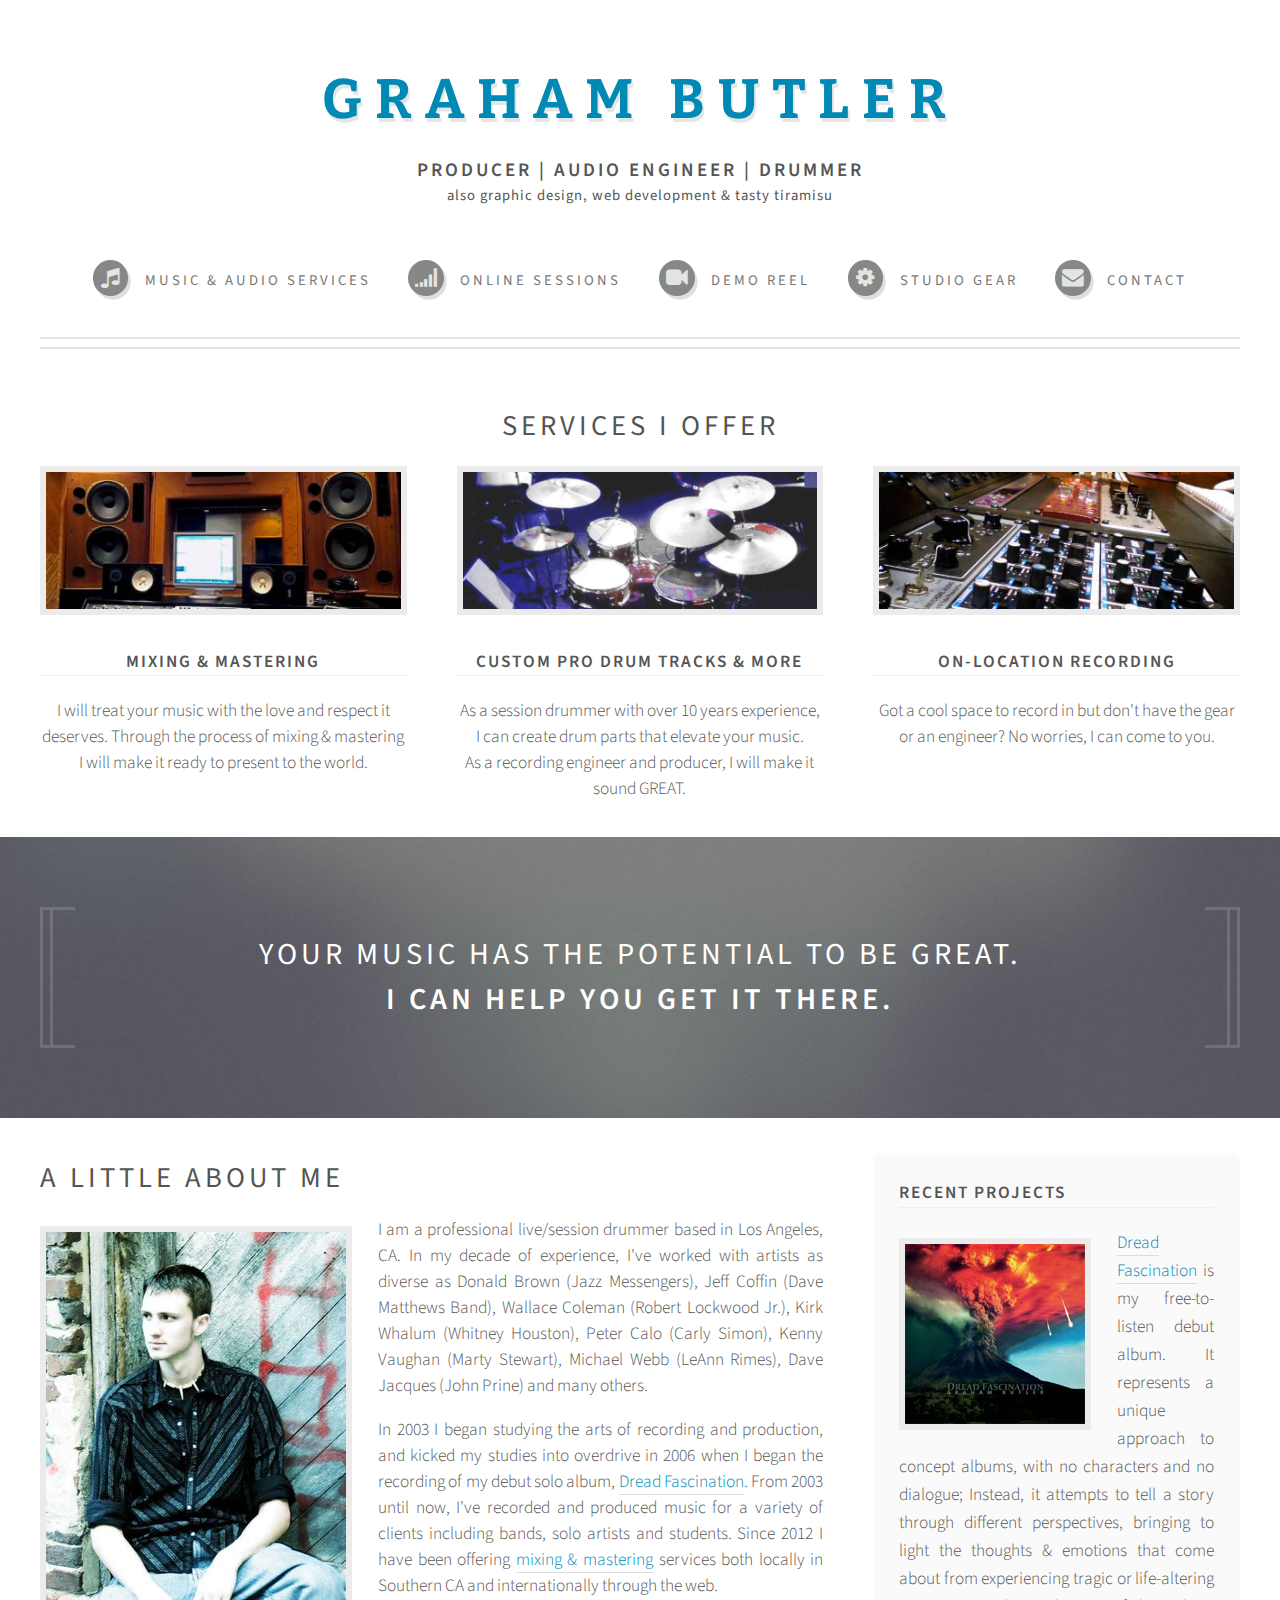
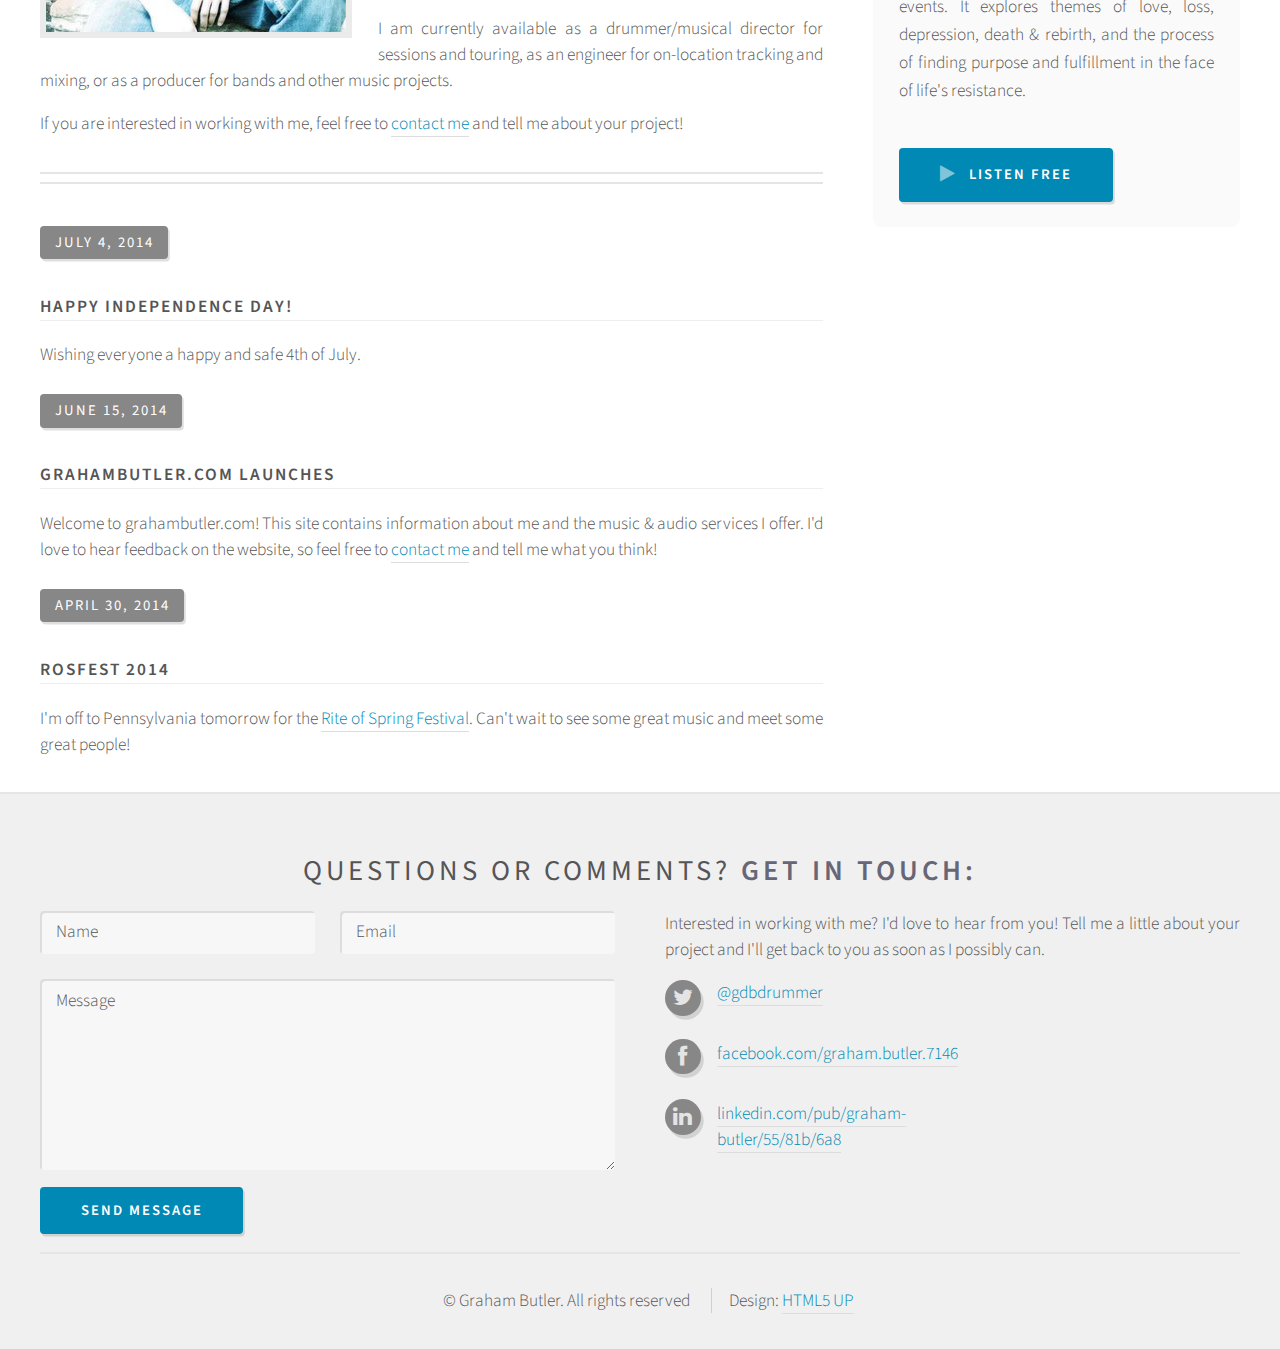
<file: index.html>
<!DOCTYPE HTML>
<!--
	Strongly Typed 1.1 by HTML5 UP, modified by Graham Butler
	html5up.net | @n33co
	Free for personal and commercial use under the CCA 3.0 license (html5up.net/license)
-->
<html>
	<head>
		<title>Graham Butler - Producer | Audio Engineer | Drummer</title>
		<meta http-equiv="content-type" content="text/html; charset=utf-8" />
		<meta name="description" content="" />
		<meta name="keywords" content="" />
		<meta name="viewport" content="width=1040" />
		<link href="https://fonts.googleapis.com/css?family=Source+Sans+Pro:300,400,600|Bitter:700" rel="stylesheet" type="text/css" />
		<!--[if lte IE 8]><script src="js/html5shiv.js"></script><![endif]-->
		<script src="js/jquery.min.js"></script>
		<script src="js/jquery.dropotron.min.js"></script>
		<script src="js/config.js"></script>
		<script src="js/skel.min.js"></script>
		<script src="js/skel-panels.min.js"></script>

		<script>
		  (function(i,s,o,g,r,a,m){i['GoogleAnalyticsObject']=r;i[r]=i[r]||function(){
		  (i[r].q=i[r].q||[]).push(arguments)},i[r].l=1*new Date();a=s.createElement(o),
		  m=s.getElementsByTagName(o)[0];a.async=1;a.src=g;m.parentNode.insertBefore(a,m)
		  })(window,document,'script','//www.google-analytics.com/analytics.js','ga');

		  ga('create', 'UA-36384378-2', 'auto');
		  ga('send', 'pageview');
		</script>

		<noscript>
			<link rel="stylesheet" href="css/skel-noscript.css" />
			<link rel="stylesheet" href="css/style.css" />
			<link rel="stylesheet" href="css/style-desktop.css" />
		</noscript>
	</head>
	<body class="homepage">

		<!-- Header Wrapper -->
			<div id="header-wrapper">
						
				<!-- Header -->
					<div id="header" class="container">
						
						<!-- Logo -->
							<h1 id="logo"><a href="/">Graham Butler</a></h1>
							<p>Producer | Audio Engineer | Drummer</p>
							<p class="sub">also graphic design, web development &amp; tasty tiramisu</p>
						
						<!-- Nav -->
							<nav id="nav">
								<ul>
									<li class="desktop-hidden"><a href="/"><span>Home</span></a></li>
									<li>
										<a href="services.html" class="fa fa-music"><span>Music &amp; Audio Services</span></a>
										<ul>
											<li><a href="services.html#mm">Mixing &amp; Mastering</a></li>
											<li><a href="services.html#drums">Session Drummer</a></li>
											<li><a href="services.html#location">Location Recording</a></li>
										</ul>
									</li>
									<li>
										<a href="sessions.html" class="fa fa-signal"><span>Online Sessions</span></a>
										<ul>
											<li><a href="sessions.html#drumtracks">Custom Drum Tracks</a></li>
											<li><a href="sessions.html#musos">Session Musicians</a></li>
											<!-- <li><a href="sessions.html#studiohub">StudioHub&trade;</a></li> -->
										</ul>
									</li>
									<li>
										<a href="demoreel.html" class="fa fa-video-camera"><span>Demo Reel</span></a>
										<ul>
											<li><a href="demoreel.html#drumming">Drumming</a></li>
											<li><a href="demoreel.html#mixing">Mixing &amp; Production</a></li>
											<li><a href="demoreel.html#composition">Composition</a></li>
										</ul>
									</li>
									<li>
										<a href="studio.html" class="fa fa-cog"><span>Studio Gear</span></a>
										<ul>
											<li><a href="studio.html#studiogear">Recording Equipment</a></li>
											<li><a href="studio.html#drumgear">Drum Gear</a></li>
										</ul>
									</li>
									<li><a href="#footer" class="fa fa-envelope"><span>Contact</span></a></li>
								</ul>
							</nav>

					</div>

			</div>

		<!-- Features Wrapper -->
			<div id="features-wrapper">

				<!-- Features -->
					<section id="features" class="container">
						<header>
							<h2>Services I offer</h2>
						</header>
						<div class="row">
							<div class="4u">

								<!-- Feature -->
									<section>
									<a href="services.html" class="image image-full"><img src="/images/mod_heading_online.jpg" alt="" /></a>
										<header>
											<h3><a href="services.html">Mixing &amp; Mastering</a></h3>
										</header>
										<p>
											I will treat your music with the love and respect it deserves. Through the process of mixing &amp; mastering I will make it ready to present to the world.
										</p>
									</section>

							</div>
							<div class="4u">

								<!-- Feature -->
									<section>
									<a href="sessions.html#drumtracks" class="image image-full"><img src="images/mod_heading_drums.jpg" alt="" /></a>
										<header>
											<h3><a href="sessions.html#drumtracks">Custom Pro Drum Tracks &amp; More</a></h3>
										</header>
										<p>
											As a session drummer with over 10 years experience, I can create drum parts that elevate your music.<br/>
											As a recording engineer and producer, I will make it sound GREAT.
										</p>
									</section>
									
							</div>
							<div class="4u">

								<!-- Feature -->
									<section>
									<a href="sessions.html" class="image image-full"><img src="/images/mod_heading_mixing.jpg" alt="" /></a>
										<header>
											<h3><a href="sessions.html#drumtracks">On-Location Recording</a></h3>
										</header>
										<p>
											Got a cool space to record in but don't have the gear or an engineer? No worries, I can come to you.
										</p>
									</section>
									
							</div>

							<!-- <div class="4u">
									<section>
									<a href="sessions.html#studiohub" class="image image-full"><img src="/images/mod_heading_online.jpg" alt="" /></a>
										<header>
											<h3><a href="sessions.html#studiohub">Online Sessions made Easy</a></h3>
										</header>
										<p>
											Your session gets its own dedicated, secure webpage. Listen to your tracks &amp; manage your session online on any device.
										</p>
									</section>
							</div>
						</div> -->
					</section>
			
			</div>

		<!-- Banner Wrapper -->
			<div id="banner-wrapper">
				<div class="inner">

					<!-- Banner -->
						<section id="banner" class="container">
							<p style="margin-bottom: 0;">
								Your music has the potential to be great.<br/>
								<strong>I can help you get it there.</strong>
							</p>
							<!-- <a href="" style="color: #fff; text-transform: none; text-decoration: none; margin-right: 20px;">Case in Point</a>
							<a href="" style="color: #fff; text-transform: none; text-decoration: none;margin-right: 20px;">Case in Point</a>
							<a href="" style="color: #fff; text-transform: none; text-decoration: none;">Case in Point</a> -->
						</section>

				</div>
			</div>

		<!-- Main Wrapper -->
			<div id="main-wrapper">

				<!-- Main -->
					<div id="main" class="container">
						<div class="row">
						
							<!-- Content -->
								<div id="content" class="8u skel-cell-important">
									
									<!-- Post -->
										<article class="is-post" id="bio">
											<header>
												<h2>A Little About Me</h2>
											</header>
											<a href="#bio" class="image image-left"><img src="/images/GB-Promo.jpg" alt="Graham Butler - Producer, Audio Engineer, Drummer" /></a>
											<p>
												I am a professional live/session drummer based in Los Angeles, CA. In my decade of experience, I've worked with artists as diverse as Donald Brown (Jazz Messengers), Jeff Coffin (Dave Matthews Band), Wallace Coleman (Robert Lockwood Jr.), Kirk Whalum (Whitney Houston), Peter Calo (Carly Simon), Kenny Vaughan (Marty Stewart), Michael Webb (LeAnn Rimes), Dave Jacques (John Prine) and many others.
											</p>
											<p>
												In 2003 I began studying the arts of recording and production, and kicked my studies into overdrive in 2006 when I began the recording of my debut solo album, <a href="http://www.dreadfascination.com" target="_blank">Dread Fascination</a>. From 2003 until now, I've recorded and produced music for a <!-- <a href="clients.html"> -->variety of clients<!-- </a> --> including bands, solo artists and students.  Since 2012 I have been offering <a href="services.html">mixing &amp; mastering</a> services both locally in Southern CA and internationally through the web.
											</p>
											<p>
												I am currently available as a drummer/musical director for sessions and touring, as an engineer for on-location tracking and mixing, or as a producer for bands and other music projects.
											</p>
											<p>
												If you are interested in working with me, feel free to <a href="#footer">contact me</a> and tell me about your project!
											</p>
											<!-- <p>
												A great recording starts with great performances. A good tracking engineer will get you 80% of the way, but that final 20% can make or break it. Without a good mix, your songs won't live up to their full potential, and from there, proper mastering adds the polish that will make your songs ready to present to the world.
											</p>

											<p>
												I mix and master music with the respect it deserves. You can rest assured that you will be proud of the results, or you don't pay a cent.  Guaranteed.
											</p> -->
										</article>

										<!-- Excerpts -->
										<section>
											<ul class="divided">
												<li>

													<!-- Excerpt -->
														<article class="is-excerpt">
															<header>
																<span class="date">July 4, 2014</span>
																<h3><a href="#">Happy Independence Day!</a></h3>
															</header>
															<p>
																Wishing everyone a happy and safe 4th of July. 
															</p>
														</article>

													<!-- Excerpt -->
														<article class="is-excerpt">
															<header>
																<span class="date">June 15, 2014</span>
																<h3><a href="#">grahambutler.com launches</a></h3>
															</header>
															<p>
																Welcome to grahambutler.com! This site contains information about me and the music &amp; audio services I offer. I'd love to hear feedback on the website, so feel free to <a href="#footer">contact me</a> and tell me what you think!
															</p>
														</article>

													<!-- Excerpt -->
														<article class="is-excerpt">
															<header>
																<span class="date">April 30, 2014</span>
																<h3><a href="#">RoSFest 2014</a></h3>
															</header>
															<p>
																I'm off to Pennsylvania tomorrow for the <a href="http://www.rosfest.com/" target="_blank">Rite of Spring Festival</a>.  Can't wait to see some great music and meet some great people!
															</p>
														</article>

												</li>
											</ul>
										</section>
								
								</div>
								
							<!-- Sidebar -->
								<div id="sidebar" class="4u">
								
									<!-- Highlights -->
										<section>
											<ul class="divided">
												<li>

													<!-- Highlight -->
														<article class="is-highlight">
															<header>
																<h3><a href="#">Recent Projects</a></h3>
															</header>
															<a href="http://www.dreadfascination.com" class="image image-left" target="_blank"><img src="/images/df.jpg" alt="Dread Fascination - Listen Free" /></a>
															<p>
																<a href="http://www.dreadfascination.com" target="_blank">Dread Fascination</a> is my free-to-listen debut album. It represents a unique approach to concept albums, with no characters and no dialogue; Instead, it attempts to tell a story through different perspectives, bringing to light the thoughts & emotions that come about from experiencing tragic or life-altering events. It explores themes of love, loss, depression, death & rebirth, and the process of finding purpose and fulfillment in the face of life's resistance.
															</p>
															<ul class="actions">
																<li><a href="http://www.dreadfascination.com" class="button button-icon fa fa-play" target="_blank">Listen Free</a></li>
															</ul>
														</article>

												</li>
											</ul>
										</section>
								
								</div>

						</div>
					</div>

			</div>

		<!-- Footer Wrapper -->
			<div id="footer-wrapper">

				<!-- Footer -->
					<div id="footer" class="container">
						<header>
							<h2>Questions or comments? <strong>Get in touch:</strong></h2>
						</header>
						<div class="row">
							<div class="6u">
								<section>
									<p class="desktop-hidden">Interested in working with me?  I'd love to hear from you!  Tell me a little about your project and I'll get back to you as soon as I possibly can.</p>
									<iframe name="iframe_txlbrchf" id="iframe_txlbrchf" style="display:none;" onload="if(typeof sent_txlbrchf!='undefined') {window.location='/';}"></iframe>
									<form action="https://docs.google.com/a/grahambutler.com/forms/d/1ocJW5vbgkxatcI7IzsdgpxhLWnHzE-GWp_iXux0AAEk/formResponse" method="POST" id="ss-form" target="iframe_txlbrchf" onsubmit="sent_txlbrchf=true">
										<div class="row half">
											<div class="6u">
												<input type="text" placeholder="Name" name="entry.1461742702" value="" class="ss-q-short text" id="entry_1461742702" dir="auto" aria-label="Name  " aria-required="true" required="true" title="">
											</div>
											<div class="6u">
												<input type="email" placeholder="Email" name="entry.1662483699" value="" class="ss-q-short text" id="entry_1662483699" dir="auto" aria-label="Email Address  This is not a valid email address." aria-required="true" required="true" title="This is not a valid email address.">
											</div>
										</div>
										<div class="row half">
											<div class="12u">
												<textarea placeholder="Message" name="entry.1350992611" rows="6" cols="0" class="ss-q-long" id="entry_1350992611" dir="auto" aria-label="Message  " aria-required="true" required="true"></textarea>
											</div>
										</div>

										<input type="hidden" name="draftResponse" value="[,,&quot;299806823835327391&quot;]">
										<input type="hidden" name="pageHistory" value="0">
										<input type="hidden" name="fbzx" value="299806823835327391">

										<div class="row half" style="padding-top: 1em;">
											<div class="12u">
												<input type="submit" name="submit" value="Send Message" id="ss-submit" class="button button-icon fa fa-envelope" style="cursor: pointer;">
											</div>
										</div>
									</form>
								</section>
							</div>
							<div class="6u">
								<section>
									<p class="mobile-hidden">Interested in working with me?  I'd love to hear from you!  Tell me a little about your project and I'll get back to you as soon as I possibly can.</p>
									<div class="row">
										<ul class="icons 6u">
											<li class="fa fa-twitter">
												<a href="http://twitter.com/gdbdrummer" target="_blank">@gdbdrummer</a>
											</li>
											<li class="fa fa-facebook">
												<a href="https://www.facebook.com/graham.butler.7146" target="_blank">facebook.com/graham.butler.7146</a>
											</li>
											<li class="fa fa-linkedin">
												<a href="https://www.linkedin.com/pub/graham-butler/55/81b/6a8" target="_blank">linkedin.com/pub/graham-butler/55/81b/6a8</a>
											</li>
											<!-- <li class="fa fa-google-plus">
												<a href="#">google.com/+untitled-tld</a>
											</li> -->
										</ul>
									</div>
								</section>
							</div>
						</div>
					</div>

				<!-- Copyright -->
					<div id="copyright" class="container">
						<ul class="links">
							<li style="border-left: none;">&copy; Graham Butler. All rights reserved</li>
							<li>Design: <a href="http://html5up.net/" target="_blank">HTML5 UP</a></li>
						</ul>
					</div>

			</div>

	</body>
</html>
</file>
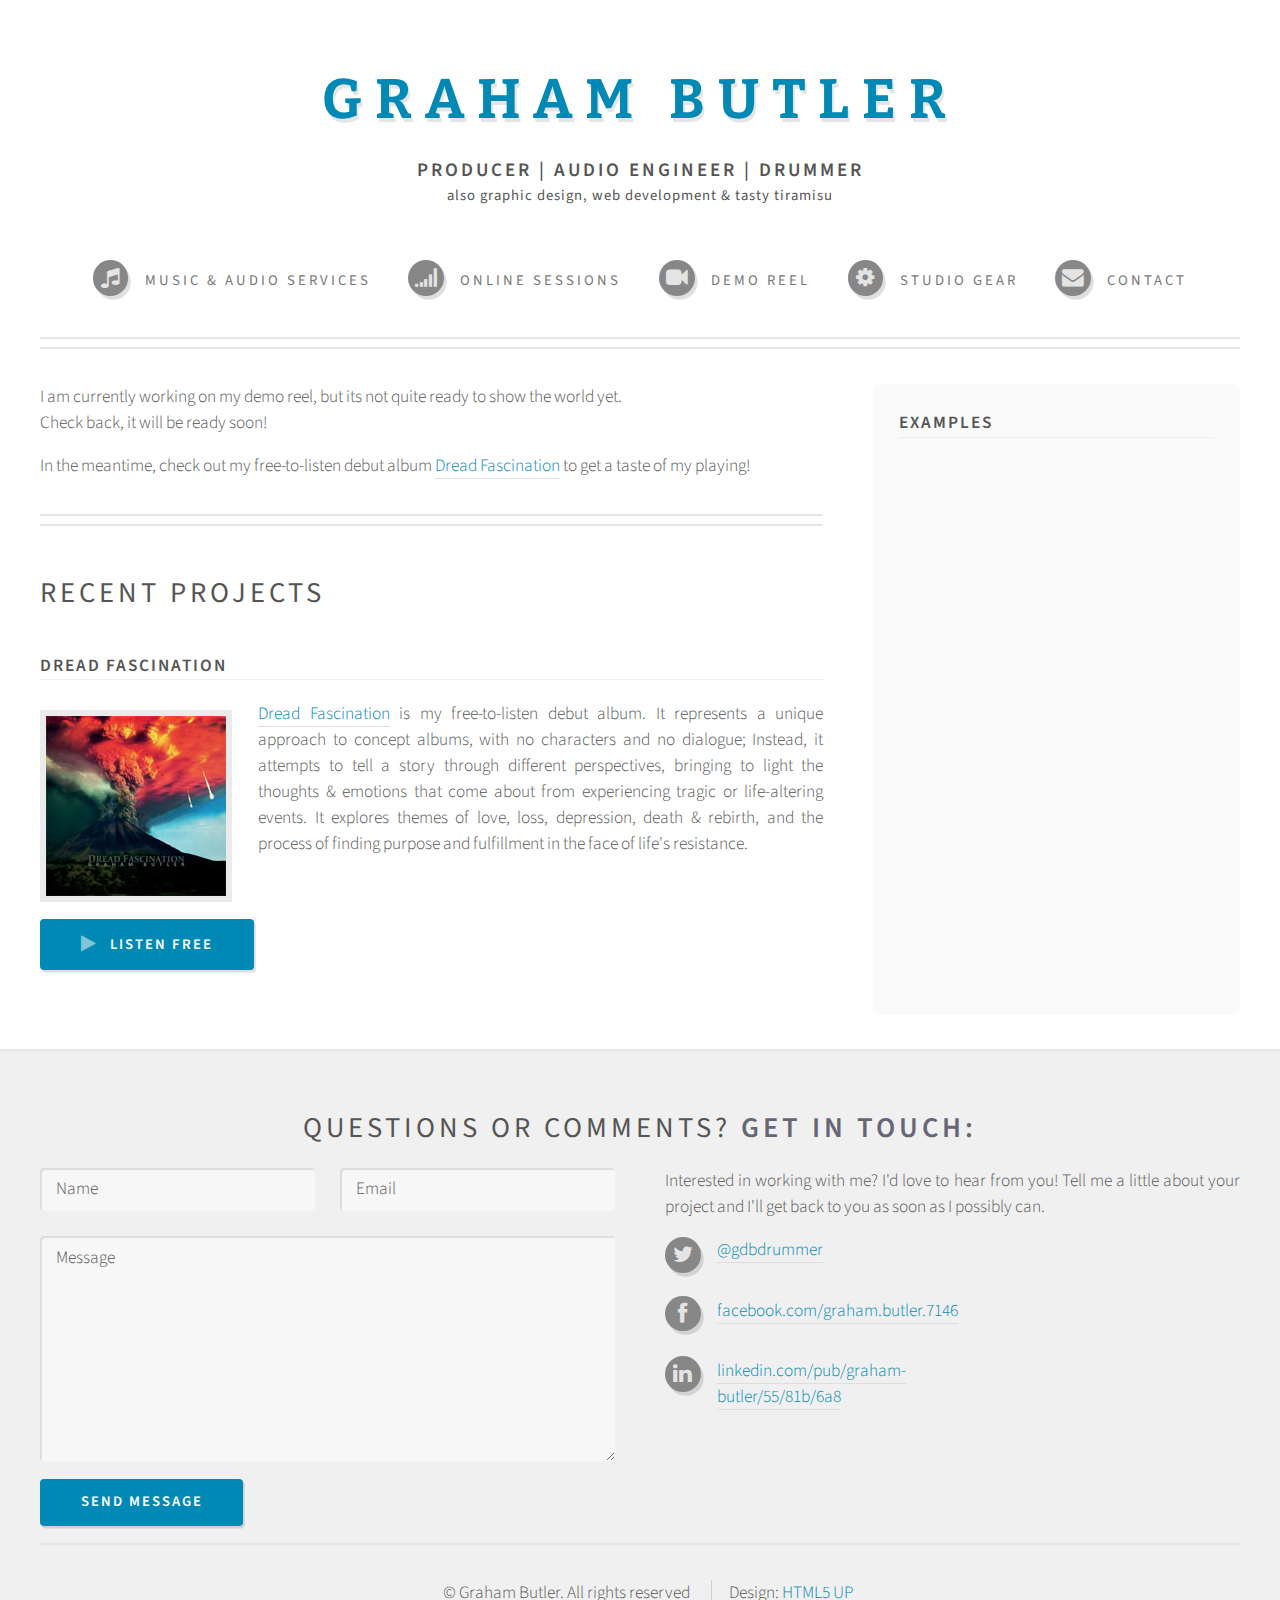
<file: demoreel.html>
<!DOCTYPE HTML>
<!--
	Strongly Typed 1.1 by HTML5 UP, modified by Graham Butler
	html5up.net | @n33co
	Free for personal and commercial use under the CCA 3.0 license (html5up.net/license)
-->
<html>
	<head>
		<title>Graham Butler - Producer | Audio Engineer | Drummer</title>
		<meta http-equiv="content-type" content="text/html; charset=utf-8" />
		<meta name="description" content="" />
		<meta name="keywords" content="" />
		<meta name="viewport" content="width=1040" />
		<link href="https://fonts.googleapis.com/css?family=Source+Sans+Pro:300,400,600|Bitter:700" rel="stylesheet" type="text/css" />
		<!--[if lte IE 8]><script src="js/html5shiv.js"></script><![endif]-->
		<script src="js/jquery.min.js"></script>
		<script src="js/jquery.dropotron.min.js"></script>
		<script src="js/config.js"></script>
		<script src="js/skel.min.js"></script>
		<script src="js/skel-panels.min.js"></script>
		<script>
		  (function(i,s,o,g,r,a,m){i['GoogleAnalyticsObject']=r;i[r]=i[r]||function(){
		  (i[r].q=i[r].q||[]).push(arguments)},i[r].l=1*new Date();a=s.createElement(o),
		  m=s.getElementsByTagName(o)[0];a.async=1;a.src=g;m.parentNode.insertBefore(a,m)
		  })(window,document,'script','//www.google-analytics.com/analytics.js','ga');

		  ga('create', 'UA-36384378-2', 'auto');
		  ga('send', 'pageview');
		</script>
		<noscript>
			<link rel="stylesheet" href="css/skel-noscript.css" />
			<link rel="stylesheet" href="css/style.css" />
			<link rel="stylesheet" href="css/style-desktop.css" />
		</noscript>
	</head>
	<body class="right-sidebar">

		<!-- Header Wrapper -->
			<div id="header-wrapper">
						
				<!-- Header -->
					<div id="header" class="container">
						
						<!-- Logo -->
							<h1 id="logo"><a href="/">Graham Butler</a></h1>
							<p>Producer | Audio Engineer | Drummer</p>
							<p class="sub">also graphic design, web development &amp; tasty tiramisu</p>
						
						<!-- Nav -->
							<nav id="nav">
								<ul>
									<li class="desktop-hidden"><a href="/"><span>Home</span></a></li>
									<li>
										<a href="services.html" class="fa fa-music"><span>Music &amp; Audio Services</span></a>
										<ul>
											<li><a href="services.html#mm">Mixing &amp; Mastering</a></li>
											<li><a href="services.html#drums">Session Drummer</a></li>
											<li><a href="services.html#location">Location Recording</a></li>
										</ul>
									</li>
									<li>
										<a href="sessions.html" class="fa fa-signal"><span>Online Sessions</span></a>
										<ul>
											<li><a href="sessions.html#drumtracks">Custom Drum Tracks</a></li>
											<li><a href="sessions.html#musos">Session Musicians</a></li>
											<!-- <li><a href="sessions.html#studiohub">StudioHub&trade;</a></li> -->
										</ul>
									</li>
									<li>
										<a href="demoreel.html" class="fa fa-video-camera"><span>Demo Reel</span></a>
										<ul>
											<li><a href="demoreel.html#drumming">Drumming</a></li>
											<li><a href="demoreel.html#mixing">Mixing &amp; Production</a></li>
											<li><a href="demoreel.html#composition">Composition</a></li>
										</ul>
									</li>
									<li>
										<a href="studio.html" class="fa fa-cog"><span>Studio Gear</span></a>
										<ul>
											<li><a href="studio.html#studiogear">Recording Equipment</a></li>
											<li><a href="studio.html#drumgear">Drum Gear</a></li>
										</ul>
									</li>
									<li><a href="#footer" class="fa fa-envelope"><span>Contact</span></a></li>
								</ul>
							</nav>

					</div>

			</div>
			
		<!-- Main Wrapper -->
			<div id="main-wrapper">

				<!-- Main -->
					<div id="main" class="container">
						<div class="row">
						
							<!-- Content -->
								<div id="content" class="8u skel-cell-important">

									<p>I am currently working on my demo reel, but its not quite ready to show the world yet.<br/>Check back, it will be ready soon!</p>
									<p>In the meantime, check out my free-to-listen debut album <a href="http://www.dreadfascination.com" target="_blank">Dread Fascination</a> to get a taste of my playing!</p>
									
									<article class="is-post">
										<header>
											<h2>Recent Projects</h2>
										</header>
										<h3><a id="drumtracks">Dread Fascination</a></h3>
										<a href="http://www.dreadfascination.com" class="image image-left" target="_blank"><img src="/images/df.jpg" alt="Dread Fascination - Listen Free" /></a>
										<p>
											<a href="http://www.dreadfascination.com" target="_blank">Dread Fascination</a> is my free-to-listen debut album. It represents a unique approach to concept albums, with no characters and no dialogue; Instead, it attempts to tell a story through different perspectives, bringing to light the thoughts & emotions that come about from experiencing tragic or life-altering events. It explores themes of love, loss, depression, death & rebirth, and the process of finding purpose and fulfillment in the face of life's resistance.
										</p>
										<ul class="actions">
											<li><a href="http://www.dreadfascination.com" class="button button-icon fa fa-play" target="_blank">Listen Free</a></li>
										</ul>
									</article>

								</div>

							<!-- Sidebar -->
								<div id="sidebar" class="4u">
								
									<!-- Highlights -->
										<section>
											<ul class="divided">
												<li>
													
												<!-- Highlight -->
													<article class="is-highlight">
														<header>
															<h3><a href="#">Examples</a></h3>
														</header>
														<iframe width="100%" height="520" scrolling="no" frameborder="no" src="https://w.soundcloud.com/player/?url=https%3A//api.soundcloud.com/playlists/37883012%3Fsecret_token%3Ds-XPrhW&amp;color=00aabb&amp;auto_play=false&amp;hide_related=false&amp;show_artwork=true&amp;show_comments=true&amp;show_user=true&amp;show_reposts=false"></iframe>
													</article>

												</li>
											</ul>
										</section>
								
								</div>

							</div>
					</div>

			</div>

		<!-- Footer Wrapper -->
			<div id="footer-wrapper">

				<!-- Footer -->
					<div id="footer" class="container">
						<header>
							<h2>Questions or comments? <strong>Get in touch:</strong></h2>
						</header>
						<div class="row">
							<div class="6u">
								<section>
									<p class="desktop-hidden">Interested in working with me?  I'd love to hear from you!  Tell me a little about your project and I'll get back to you as soon as I possibly can.</p>
									<iframe name="iframe_txlbrchf" id="iframe_txlbrchf" style="display:none;" onload="if(typeof sent_txlbrchf!='undefined') {window.location='/';}"></iframe>
									<form action="https://docs.google.com/a/grahambutler.com/forms/d/1ocJW5vbgkxatcI7IzsdgpxhLWnHzE-GWp_iXux0AAEk/formResponse" method="POST" id="ss-form" target="iframe_txlbrchf" onsubmit="sent_txlbrchf=true">
										<div class="row half">
											<div class="6u">
												<input type="text" placeholder="Name" name="entry.1461742702" value="" class="ss-q-short text" id="entry_1461742702" dir="auto" aria-label="Name  " aria-required="true" required="true" title="">
											</div>
											<div class="6u">
												<input type="email" placeholder="Email" name="entry.1662483699" value="" class="ss-q-short text" id="entry_1662483699" dir="auto" aria-label="Email Address  This is not a valid email address." aria-required="true" required="true" title="This is not a valid email address.">
											</div>
										</div>
										<div class="row half">
											<div class="12u">
												<textarea placeholder="Message" name="entry.1350992611" rows="8" cols="0" class="ss-q-long" id="entry_1350992611" dir="auto" aria-label="Message  " aria-required="true" required="true"></textarea>
											</div>
										</div>

										<input type="hidden" name="draftResponse" value="[,,&quot;299806823835327391&quot;]">
										<input type="hidden" name="pageHistory" value="0">
										<input type="hidden" name="fbzx" value="299806823835327391">

										<div class="row half" style="padding-top: 1em;">
											<div class="12u">
												<input type="submit" name="submit" value="Send Message" id="ss-submit" class="button button-icon fa fa-envelope" style="cursor: pointer;">
											</div>
										</div>
									</form>
								</section>
							</div>
							<div class="6u">
								<section>
									<p class="mobile-hidden">Interested in working with me?  I'd love to hear from you!  Tell me a little about your project and I'll get back to you as soon as I possibly can.</p>
									<div class="row">
										<ul class="icons 6u">
											<li class="fa fa-twitter">
												<a href="http://twitter.com/gdbdrummer" target="_blank">@gdbdrummer</a>
											</li>
											<li class="fa fa-facebook">
												<a href="https://www.facebook.com/graham.butler.7146" target="_blank">facebook.com/graham.butler.7146</a>
											</li>
											<li class="fa fa-linkedin">
												<a href="https://www.linkedin.com/pub/graham-butler/55/81b/6a8" target="_blank">linkedin.com/pub/graham-butler/55/81b/6a8</a>
											</li>
											<!-- <li class="fa fa-google-plus">
												<a href="#">google.com/+untitled-tld</a>
											</li> -->
										</ul>
									</div>
								</section>
							</div>
						</div>
					</div>

				<!-- Copyright -->
					<div id="copyright" class="container">
						<ul class="links">
							<li style="border-left: none;">&copy; Graham Butler. All rights reserved</li>
							<li>Design: <a href="http://html5up.net/" target="_blank">HTML5 UP</a></li>
						</ul>
					</div>

			</div>

	</body>
</html>
</file>
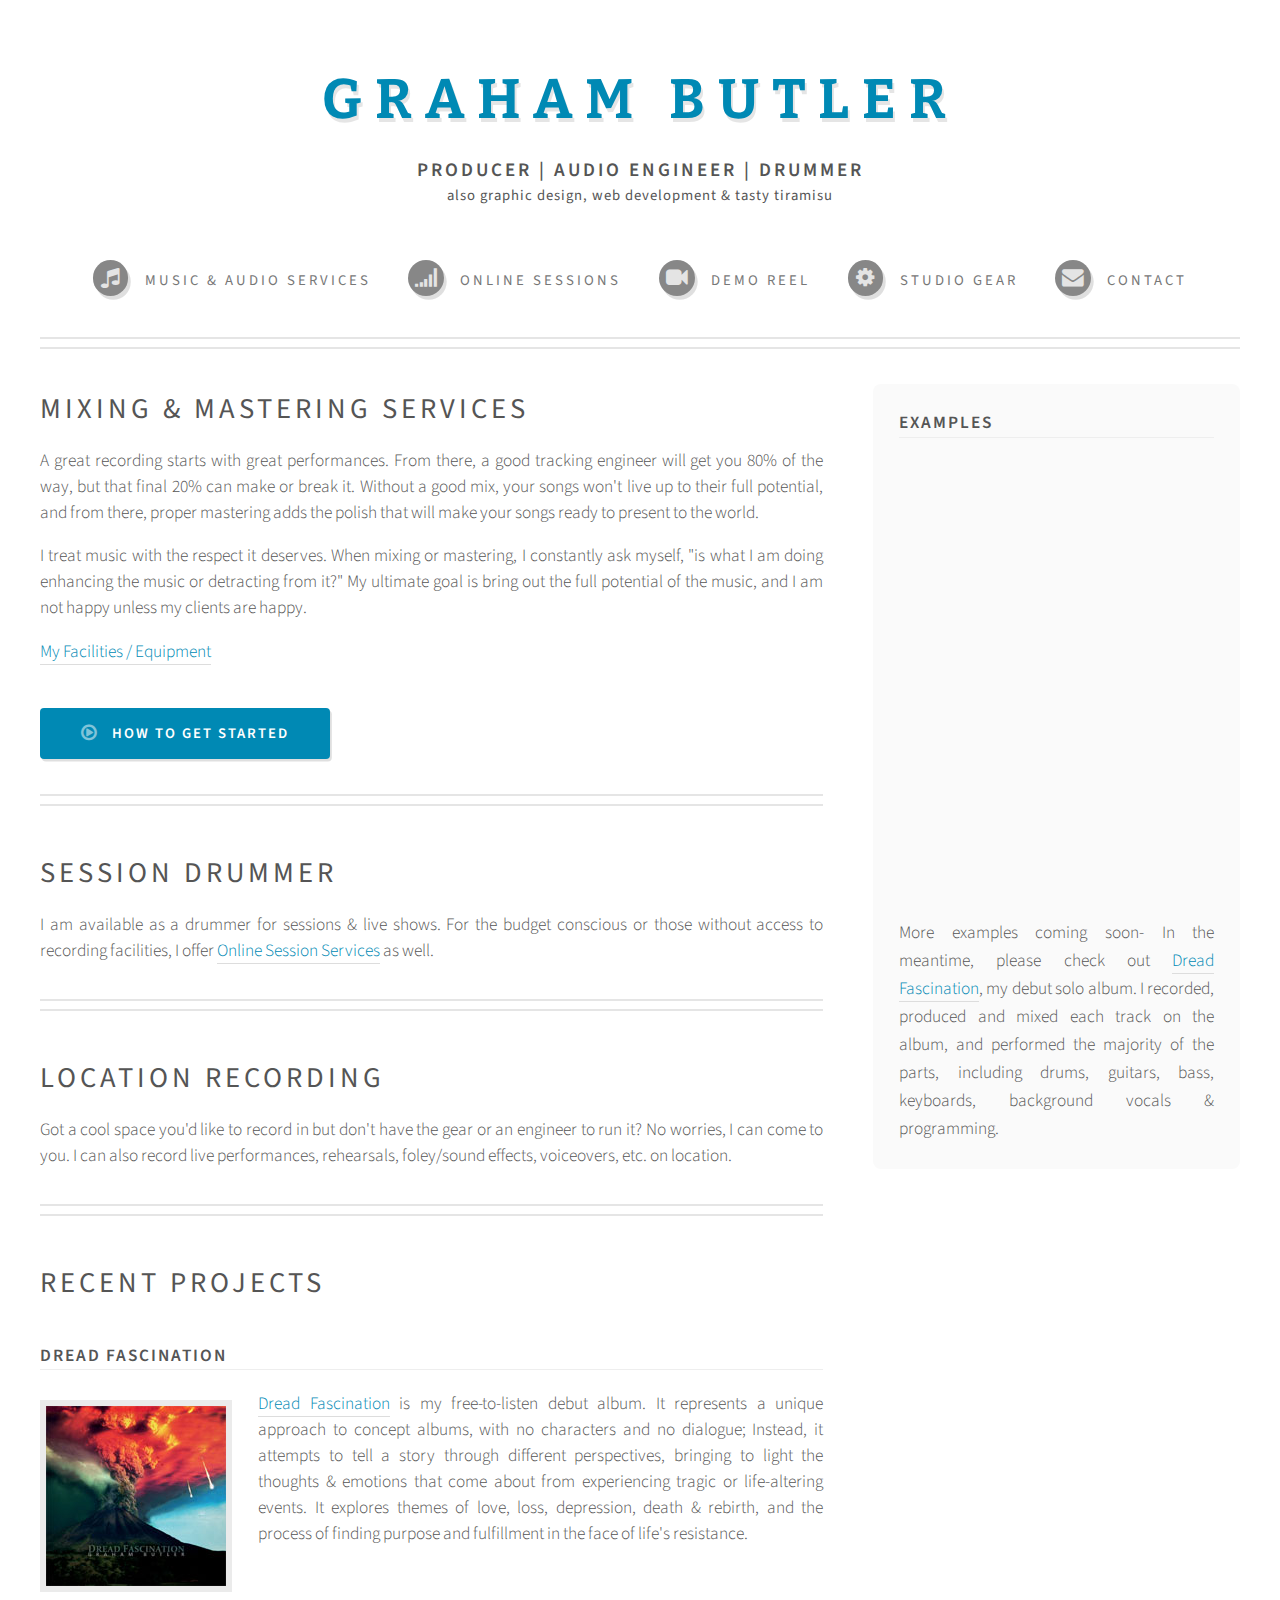
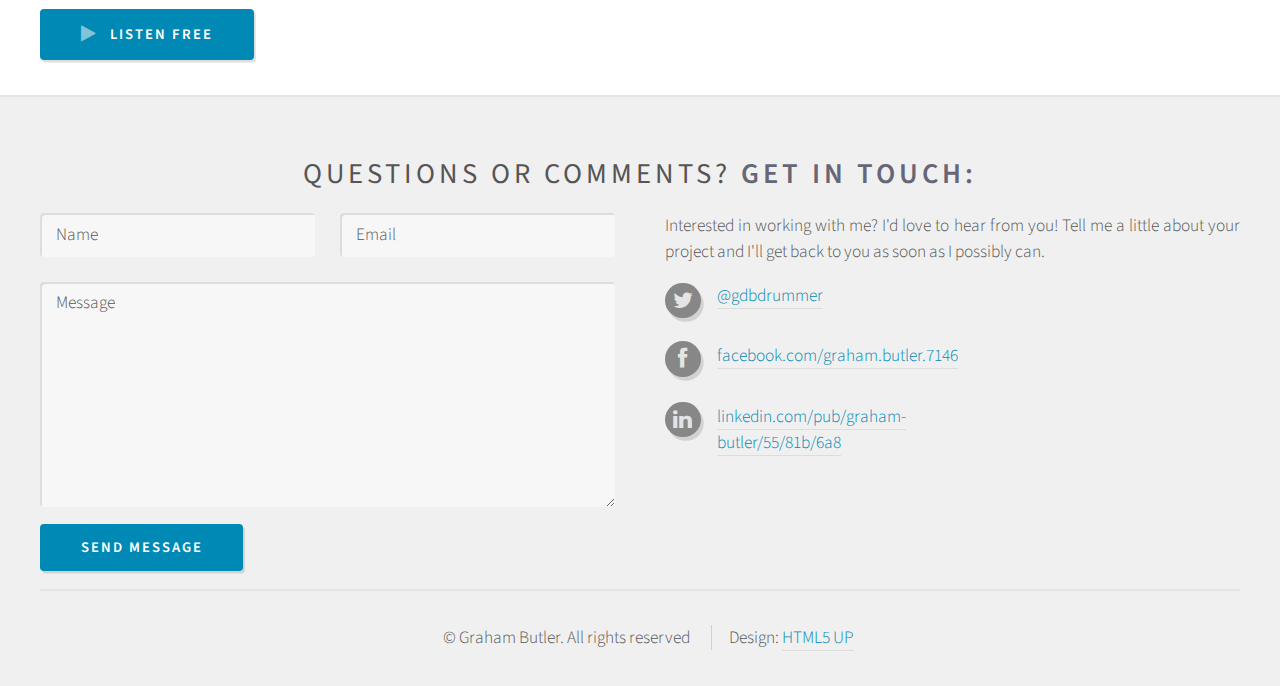
<file: services.html>
<!DOCTYPE HTML>
<!--
	Strongly Typed 1.1 by HTML5 UP, modified by Graham Butler
	html5up.net | @n33co
	Free for personal and commercial use under the CCA 3.0 license (html5up.net/license)
-->
<html>
	<head>
		<title>Graham Butler - Drummer | Composer | Producer</title>
		<meta http-equiv="content-type" content="text/html; charset=utf-8" />
		<meta name="description" content="" />
		<meta name="keywords" content="" />
		<meta name="viewport" content="width=1040" />
		<link href="https://fonts.googleapis.com/css?family=Source+Sans+Pro:300,400,600|Bitter:700" rel="stylesheet" type="text/css" />
		<!--[if lte IE 8]><script src="js/html5shiv.js"></script><![endif]-->
		<script src="js/jquery.min.js"></script>
		<script src="js/jquery.dropotron.min.js"></script>
		<script src="js/config.js"></script>
		<script src="js/skel.min.js"></script>
		<script src="js/skel-panels.min.js"></script>
		<script>
		  (function(i,s,o,g,r,a,m){i['GoogleAnalyticsObject']=r;i[r]=i[r]||function(){
		  (i[r].q=i[r].q||[]).push(arguments)},i[r].l=1*new Date();a=s.createElement(o),
		  m=s.getElementsByTagName(o)[0];a.async=1;a.src=g;m.parentNode.insertBefore(a,m)
		  })(window,document,'script','//www.google-analytics.com/analytics.js','ga');

		  ga('create', 'UA-36384378-2', 'auto');
		  ga('send', 'pageview');
		</script>
		<noscript>
			<link rel="stylesheet" href="css/skel-noscript.css" />
			<link rel="stylesheet" href="css/style.css" />
			<link rel="stylesheet" href="css/style-desktop.css" />
		</noscript>
	</head>
	<body class="right-sidebar">

		<!-- Header Wrapper -->
			<div id="header-wrapper">
						
				<!-- Header -->
					<div id="header" class="container">
						
						<!-- Logo -->
							<h1 id="logo"><a href="/">Graham Butler</a></h1>
							<p>Producer | Audio Engineer | Drummer</p>
							<p class="sub">also graphic design, web development &amp; tasty tiramisu</p>
						
						<!-- Nav -->
							<nav id="nav">
								<ul>
									<li class="desktop-hidden"><a href="/"><span>Home</span></a></li>
									<li>
										<a href="services.html" class="fa fa-music"><span>Music &amp; Audio Services</span></a>
										<ul>
											<li><a href="services.html#mm">Mixing &amp; Mastering</a></li>
											<li><a href="services.html#drums">Session Drummer</a></li>
											<li><a href="services.html#location">Location Recording</a></li>
										</ul>
									</li>
									<li>
										<a href="sessions.html" class="fa fa-signal"><span>Online Sessions</span></a>
										<ul>
											<li><a href="sessions.html#drumtracks">Custom Drum Tracks</a></li>
											<li><a href="sessions.html#musos">Session Musicians</a></li>
											<!-- <li><a href="sessions.html#studiohub">StudioHub&trade;</a></li> -->
										</ul>
									</li>
									<li>
										<a href="demoreel.html" class="fa fa-video-camera"><span>Demo Reel</span></a>
										<ul>
											<li><a href="demoreel.html#drumming">Drumming</a></li>
											<li><a href="demoreel.html#mixing">Mixing &amp; Production</a></li>
											<li><a href="demoreel.html#composition">Composition</a></li>
										</ul>
									</li>
									<li>
										<a href="studio.html" class="fa fa-cog"><span>Studio Gear</span></a>
										<ul>
											<li><a href="studio.html#studiogear">Recording Equipment</a></li>
											<li><a href="studio.html#drumgear">Drum Gear</a></li>
										</ul>
									</li>
									<li><a href="#footer" class="fa fa-envelope"><span>Contact</span></a></li>
								</ul>
							</nav>

					</div>

			</div>
			
		<!-- Main Wrapper -->
			<div id="main-wrapper">

				<!-- Main -->
					<div id="main" class="container">
						<div class="row">
						
							<!-- Content -->
								<div id="content" class="8u skel-cell-important">

									<!-- Post -->
										<article class="is-post">
											<header>
												<h2 id="mm">Mixing &amp; Mastering Services</h2>
											</header>
											<p>
												A great recording starts with great performances. From there, a good tracking engineer will get you 80% of the way, but that final 20% can make or break it. Without a good mix, your songs won't live up to their full potential, and from there, proper mastering adds the polish that will make your songs ready to present to the world.
											</p>

											<p>
												I treat music with the respect it deserves.  When mixing or mastering, I constantly ask myself, "is what I am doing enhancing the music or detracting from it?" My ultimate goal is bring out the full potential of the music, and I am not happy unless my clients are happy.
											</p>
											<p>
												<a href="studio.html">My Facilities / Equipment</a>
											</p>
											<ul class="actions">
												<li><a href="workwithme.html" class="button button-icon fa fa-play-circle-o" style="text-align: center;">How to get started</a></li>
											</ul>
										</article>

									<!-- Post -->
										<article class="is-post">
											<header>
												<h2 id="drums">Session Drummer</h2>
											</header>
											<p>
												I am available as a drummer for sessions &amp; live shows. For the budget conscious or those without access to recording facilities, I offer <a href="sessions.html">Online Session Services</a> as well. 
											</p>
											<!-- <ul class="actions">
												<li><a href="workwithme.html" class="button button-icon fa fa-play-circle-o" style="text-align: center;">How to get started</a></li>
											</ul> -->
										</article>

									<!-- Post -->
										<article class="is-post">
											<header>
												<h2 id="location">Location Recording</h2>
											</header>
											<p>
												Got a cool space you'd like to record in but don't have the gear or an engineer to run it? No worries, I can come to you. I can also record live performances, rehearsals, foley/sound effects, voiceovers, etc. on location.
											</p>
											<!-- <ul class="actions">
												<li><a href="workwithme.html" class="button button-icon fa fa-play-circle-o" style="text-align: center;">How to get started</a></li>
											</ul> -->
										</article>
									
									<!-- Post -->
										<article class="is-post">
											<header>
												<h2>Recent Projects</h2>
											</header>
											<h3><a id="drumtracks">Dread Fascination</a></h3>
											<a href="http://www.dreadfascination.com" class="image image-left" target="_blank"><img src="/images/df.jpg" alt="Dread Fascination - Listen Free" /></a>
											<p>
												<a href="http://www.dreadfascination.com" target="_blank">Dread Fascination</a> is my free-to-listen debut album. It represents a unique approach to concept albums, with no characters and no dialogue; Instead, it attempts to tell a story through different perspectives, bringing to light the thoughts & emotions that come about from experiencing tragic or life-altering events. It explores themes of love, loss, depression, death & rebirth, and the process of finding purpose and fulfillment in the face of life's resistance.
											</p>
											<ul class="actions">
												<li><a href="http://www.dreadfascination.com" class="button button-icon fa fa-play" target="_blank">Listen Free</a></li>
											</ul>
										</article>

										<!-- <article class="is-post">
											<header>
												<h2>How it Works</h2>
											</header>
											<p>
												If you would like me to mix or master your project, please <a href="#footer">Contact me</a> with the following information:
												<ul class="style1">
													<li>Project type: Mixing, Mastering, or both; single track or group of tracks, EP, full-length record, commercial spot, voiceover, etc.</li>
													<li>Music style or genre</li>
													<li>Band/Artist name (if applicable)</li>
													<li>Approximate length of all material</li>
													<li>Deadline or timeframe for completion</li>
													<li>Approximate budget</li>
												</ul>
											</p>
											<p>
												I will respond ASAP to discuss the project in further detail.  Once we have decided on a course of action, I will set up your StudioHub&trade; page which, as its name suggests, will act as the "hub" for the session.  All file transfers, session specifics, and payment will be handled through this page.
											</p>
											<p>
												I like to keep things running smoothly and efficiently; Every project makes use of my proprietary "StudioHub&trade;" technology which allows the whole process to be managed through a secure website/mobile app.  From concept to file transfer to payment, every aspect of your session is accessible and manageable at the tap of a finger.
											</p>
											<p>
												<strong>To get started:</strong>
												<ol class="style1">
													<li>
														<a href="#footer">Contact me</a> with the following information about your project:
														<ul class="style1">
															<li>Project type: Mixing, Mastering, or both; single track or group of tracks, EP, full-length record, commercial spot, voiceover, etc.</li>
															<li>Music style or genre</li>
															<li>Approximate length of all material</li>
															<li>Deadline or timeframe for completion</li>
															<li>Approximate budget</li>
														</ul>
														I will respond to you with additional questions, and we will discuss timeframe &amp; payment options.
													</li>
													<li>Once an agreement on timeframe and payment has been made, I will set up your session on StudioHub&trade;.  I will provide you with a link to your personalized StudioHub&trade; page, where you will be able to create an account for secure access.</li>
													<li>Once you have created and logged into your StudioHub&trade; account, you can proceed to upload your session files.</li>
													<li>I will do a mix or master and add an mp3 to your StudioHub&trade; account.  If you are happy with the results, you can approve the mix and we will move onto the next steps.  Otherwise, you can leave comments and feedback.  Each mix can have up to two (2) revisions.  If you would like a revision, we will repeat this step</li>
												</ol>
											</p>
										</article> -->
								
								</div>
								
							<!-- Sidebar -->
								<div id="sidebar" class="4u">
								
									<!-- Highlights -->
										<section>
											<ul class="divided">
												<li>

													<!-- Highlight -->
														<article class="is-highlight">
															<header>
																<h3><a href="#">Examples</a></h3>
															</header>
															<iframe width="100%" height="450" scrolling="no" frameborder="no" src="https://w.soundcloud.com/player/?url=https%3A//api.soundcloud.com/playlists/38659510%3Fsecret_token%3Ds-Qp39f&amp;color=00aabb&amp;auto_play=false&amp;hide_related=false&amp;show_artwork=true&amp;show_comments=true&amp;show_user=true&amp;show_reposts=false"></iframe>
															<p>
																More examples coming soon- In the meantime, please check out <a href="http://www.dreadfascination.com" target="_blank">Dread Fascination</a>, my debut solo album. I recorded, produced and mixed each track on the album, and performed the majority of the parts, including drums, guitars, bass, keyboards, background vocals &amp; programming.
															</p>
														</article>

												</li>
											</ul>
										</section>
								
								</div>

						</div>
					</div>

			</div>

		<!-- Footer Wrapper -->
			<div id="footer-wrapper">

				<!-- Footer -->
					<div id="footer" class="container">
						<header>
							<h2>Questions or comments? <strong>Get in touch:</strong></h2>
						</header>
						<div class="row">
							<div class="6u">
								<section>
									<p class="desktop-hidden">Interested in working with me?  I'd love to hear from you!  Tell me a little about your project and I'll get back to you as soon as I possibly can.</p>
									<iframe name="iframe_txlbrchf" id="iframe_txlbrchf" style="display:none;" onload="if(typeof sent_txlbrchf!='undefined') {window.location='/';}"></iframe>
									<form action="https://docs.google.com/a/grahambutler.com/forms/d/1ocJW5vbgkxatcI7IzsdgpxhLWnHzE-GWp_iXux0AAEk/formResponse" method="POST" id="ss-form" target="iframe_txlbrchf" onsubmit="sent_txlbrchf=true">
										<div class="row half">
											<div class="6u">
												<input type="text" placeholder="Name" name="entry.1461742702" value="" class="ss-q-short text" id="entry_1461742702" dir="auto" aria-label="Name  " aria-required="true" required="true" title="">
											</div>
											<div class="6u">
												<input type="email" placeholder="Email" name="entry.1662483699" value="" class="ss-q-short text" id="entry_1662483699" dir="auto" aria-label="Email Address  This is not a valid email address." aria-required="true" required="true" title="This is not a valid email address.">
											</div>
										</div>
										<div class="row half">
											<div class="12u">
												<textarea placeholder="Message" name="entry.1350992611" rows="8" cols="0" class="ss-q-long" id="entry_1350992611" dir="auto" aria-label="Message  " aria-required="true" required="true"></textarea>
											</div>
										</div>

										<input type="hidden" name="draftResponse" value="[,,&quot;299806823835327391&quot;]">
										<input type="hidden" name="pageHistory" value="0">
										<input type="hidden" name="fbzx" value="299806823835327391">

										<div class="row half" style="padding-top: 1em;">
											<div class="12u">
												<input type="submit" name="submit" value="Send Message" id="ss-submit" class="button button-icon fa fa-envelope" style="cursor: pointer;">
											</div>
										</div>
									</form>
								</section>
							</div>
							<div class="6u">
								<section>
									<p class="mobile-hidden">Interested in working with me?  I'd love to hear from you!  Tell me a little about your project and I'll get back to you as soon as I possibly can.</p>
									<div class="row">
										<ul class="icons 6u">
											<li class="fa fa-twitter">
												<a href="http://twitter.com/gdbdrummer" target="_blank">@gdbdrummer</a>
											</li>
											<li class="fa fa-facebook">
												<a href="https://www.facebook.com/graham.butler.7146" target="_blank">facebook.com/graham.butler.7146</a>
											</li>
											<li class="fa fa-linkedin">
												<a href="https://www.linkedin.com/pub/graham-butler/55/81b/6a8" target="_blank">linkedin.com/pub/graham-butler/55/81b/6a8</a>
											</li>
											<!-- <li class="fa fa-google-plus">
												<a href="#">google.com/+untitled-tld</a>
											</li> -->
										</ul>
									</div>
								</section>
							</div>
						</div>
					</div>

				<!-- Copyright -->
					<div id="copyright" class="container">
						<ul class="links">
							<li style="border-left: none;">&copy; Graham Butler. All rights reserved</li>
							<li>Design: <a href="http://html5up.net/" target="_blank">HTML5 UP</a></li>
						</ul>
					</div>

			</div>

	</body>
</html>
</file>
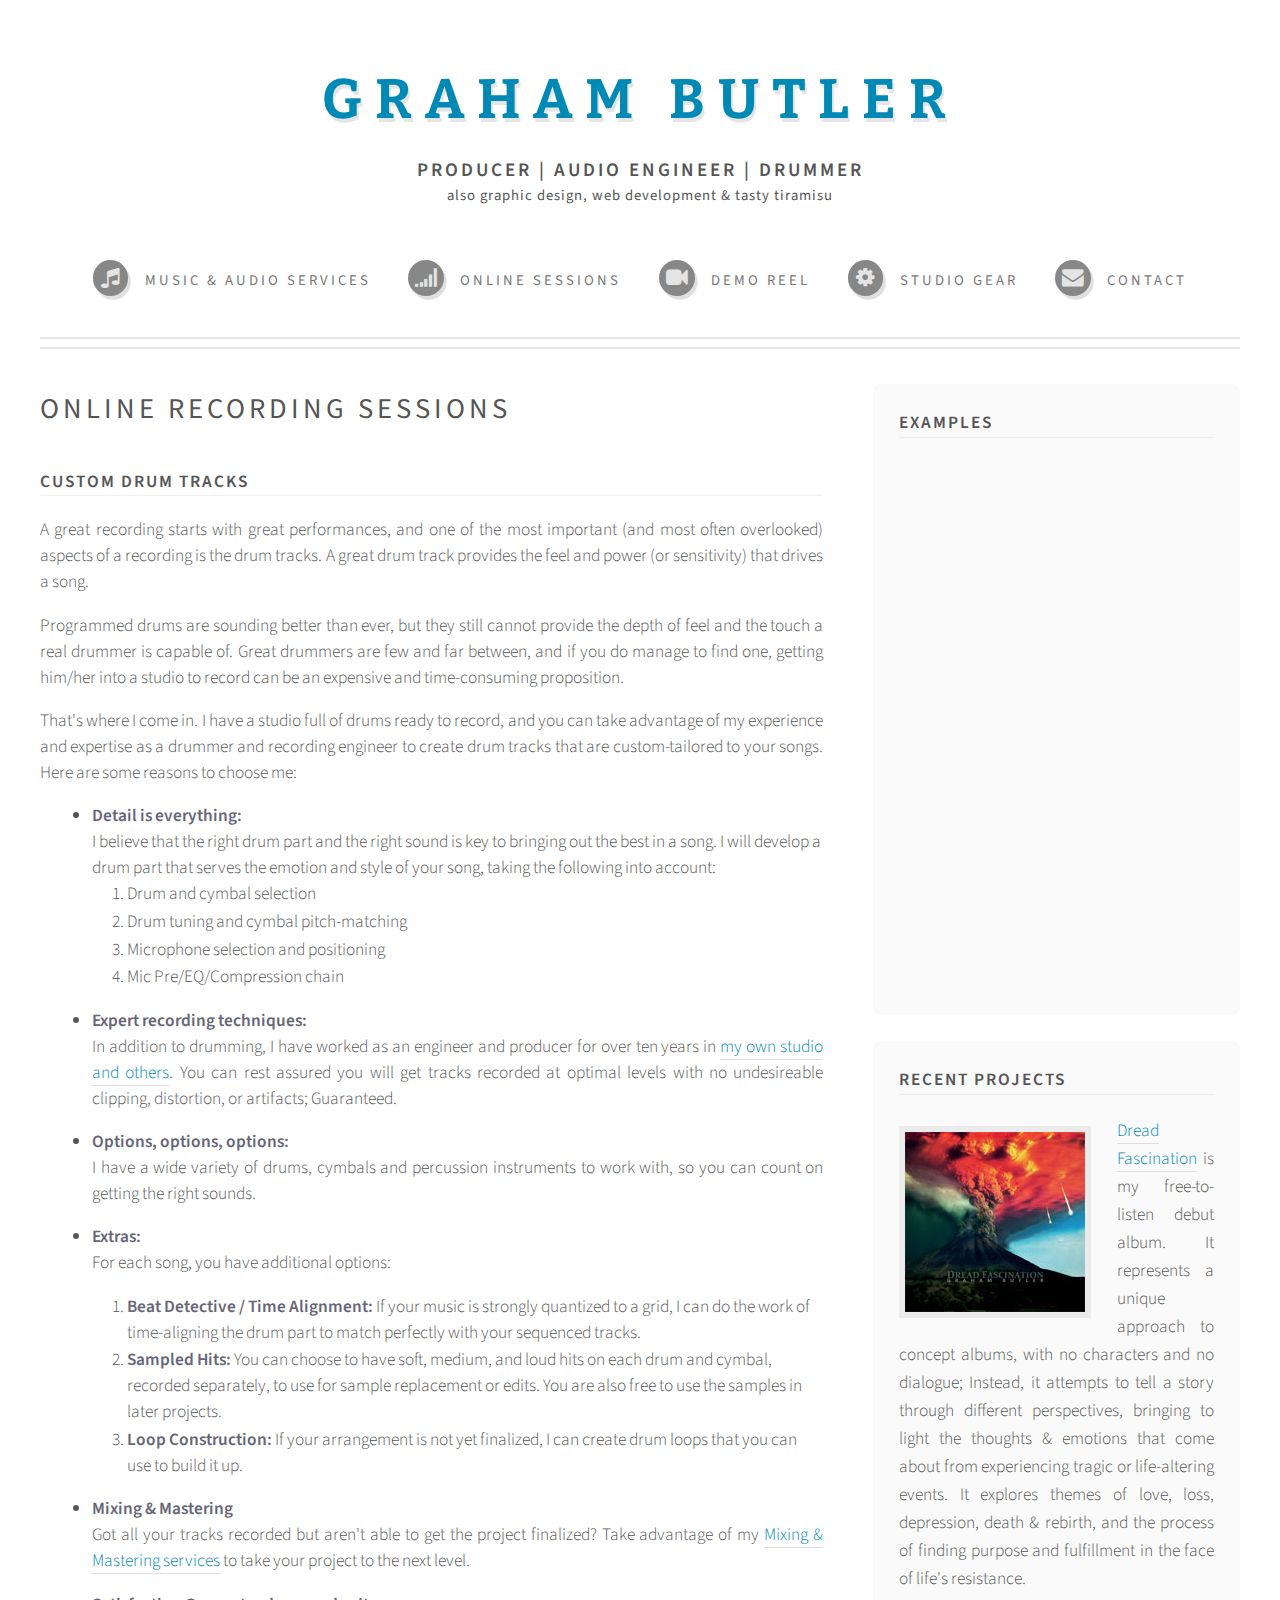
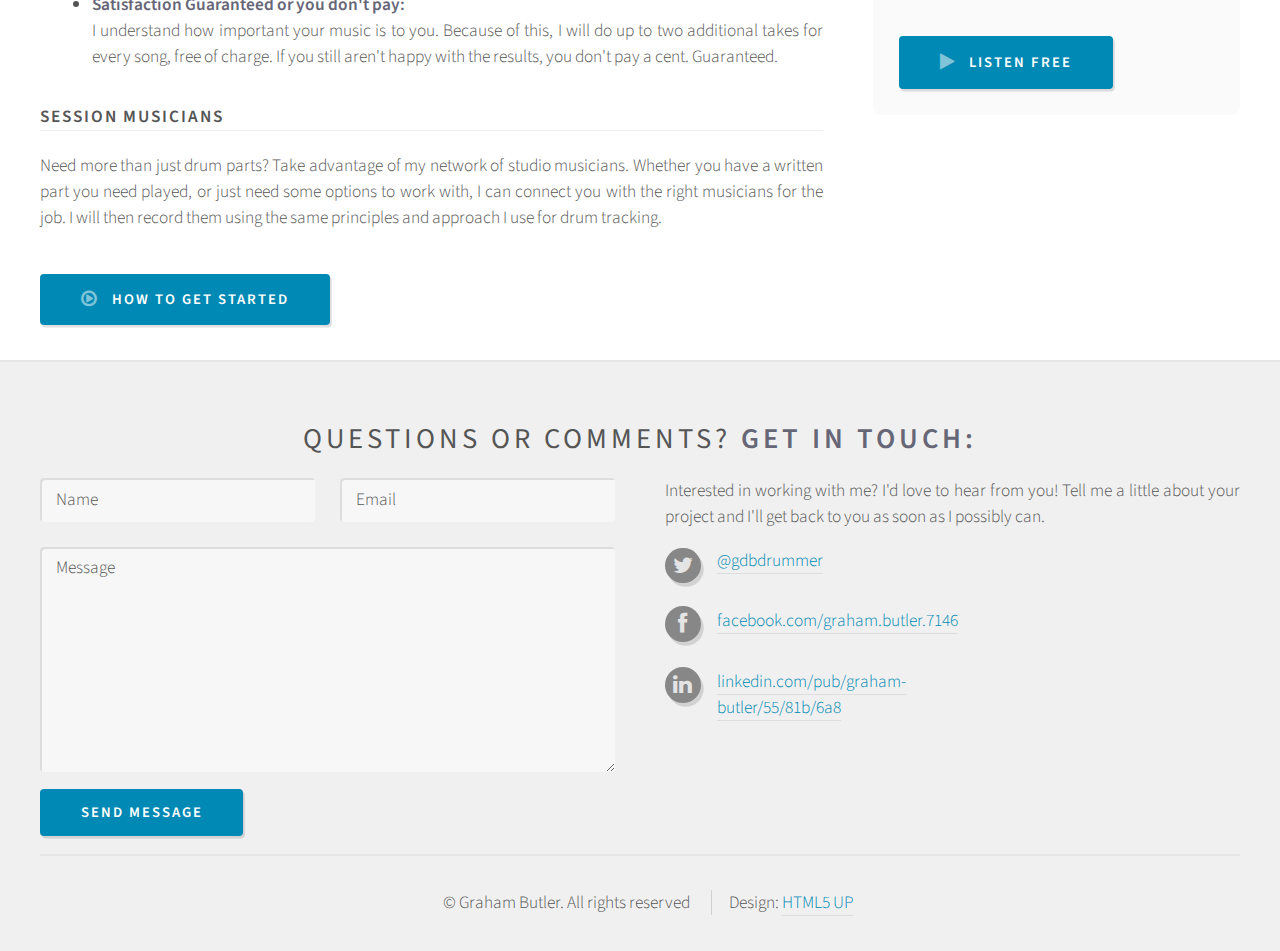
<file: sessions.html>
<!DOCTYPE HTML>
<!--
	Strongly Typed 1.1 by HTML5 UP, modified by Graham Butler
	html5up.net | @n33co
	Free for personal and commercial use under the CCA 3.0 license (html5up.net/license)
-->
<html>
	<head>
		<title>Graham Butler - Drummer | Composer | Producer</title>
		<meta http-equiv="content-type" content="text/html; charset=utf-8" />
		<meta name="description" content="" />
		<meta name="keywords" content="" />
		<meta name="viewport" content="width=1040" />
		<link href="https://fonts.googleapis.com/css?family=Source+Sans+Pro:300,400,600|Bitter:700" rel="stylesheet" type="text/css" />
		<!--[if lte IE 8]><script src="js/html5shiv.js"></script><![endif]-->
		<script src="js/jquery.min.js"></script>
		<script src="js/jquery.dropotron.min.js"></script>
		<script src="js/config.js"></script>
		<script src="js/skel.min.js"></script>
		<script src="js/skel-panels.min.js"></script>
		<script>
		  (function(i,s,o,g,r,a,m){i['GoogleAnalyticsObject']=r;i[r]=i[r]||function(){
		  (i[r].q=i[r].q||[]).push(arguments)},i[r].l=1*new Date();a=s.createElement(o),
		  m=s.getElementsByTagName(o)[0];a.async=1;a.src=g;m.parentNode.insertBefore(a,m)
		  })(window,document,'script','//www.google-analytics.com/analytics.js','ga');

		  ga('create', 'UA-36384378-2', 'auto');
		  ga('send', 'pageview');
		</script>
		<noscript>
			<link rel="stylesheet" href="css/skel-noscript.css" />
			<link rel="stylesheet" href="css/style.css" />
			<link rel="stylesheet" href="css/style-desktop.css" />
		</noscript>
	</head>
	<body class="right-sidebar">

		<!-- Header Wrapper -->
			<div id="header-wrapper">
						
				<!-- Header -->
					<div id="header" class="container">
						
						<!-- Logo -->
							<h1 id="logo"><a href="/">Graham Butler</a></h1>
							<p>Producer | Audio Engineer | Drummer</p>
							<p class="sub">also graphic design, web development &amp; tasty tiramisu</p>
						
						<!-- Nav -->
							<nav id="nav">
								<ul>
									<li class="desktop-hidden"><a href="/"><span>Home</span></a></li>
									<li>
										<a href="services.html" class="fa fa-music"><span>Music &amp; Audio Services</span></a>
										<ul>
											<li><a href="services.html#mm">Mixing &amp; Mastering</a></li>
											<li><a href="services.html#drums">Session Drummer</a></li>
											<li><a href="services.html#location">Location Recording</a></li>
										</ul>
									</li>
									<li>
										<a href="sessions.html" class="fa fa-signal"><span>Online Sessions</span></a>
										<ul>
											<li><a href="sessions.html#drumtracks">Custom Drum Tracks</a></li>
											<li><a href="sessions.html#musos">Session Musicians</a></li>
											<!-- <li><a href="sessions.html#studiohub">StudioHub&trade;</a></li> -->
										</ul>
									</li>
									<li>
										<a href="demoreel.html" class="fa fa-video-camera"><span>Demo Reel</span></a>
										<ul>
											<li><a href="demoreel.html#drumming">Drumming</a></li>
											<li><a href="demoreel.html#mixing">Mixing &amp; Production</a></li>
											<li><a href="demoreel.html#composition">Composition</a></li>
										</ul>
									</li>
									<li>
										<a href="studio.html" class="fa fa-cog"><span>Studio Gear</span></a>
										<ul>
											<li><a href="studio.html#studiogear">Recording Equipment</a></li>
											<li><a href="studio.html#drumgear">Drum Gear</a></li>
										</ul>
									</li>
									<li><a href="#footer" class="fa fa-envelope"><span>Contact</span></a></li>
								</ul>
							</nav>

					</div>

			</div>
			
		<!-- Main Wrapper -->
			<div id="main-wrapper">

				<!-- Main -->
					<div id="main" class="container">
						<div class="row">
						
							<!-- Content -->
								<div id="content" class="8u skel-cell-important">

									<!-- Post -->
										<article class="is-post">
											<header>
												<h2>Online Recording Sessions</h2>
											</header>
											<h3><a id="drumtracks">Custom Drum Tracks</a></h3>
											<p>
												A great recording starts with great performances, and one of the most important (and most often overlooked) aspects of a recording is the drum tracks. A great drum track provides the feel and power (or sensitivity) that drives a song.
											</p>
											<p>
												Programmed drums are sounding better than ever, but they still cannot provide the depth of feel and the touch a real drummer is capable of. Great drummers are few and far between, and if you do manage to find one, getting him/her into a studio to record can be an expensive and time-consuming proposition.
											</p>
											<p>
												That's where I come in. I have a studio full of drums ready to record, and you can take advantage of my experience and expertise as a drummer and recording engineer to create drum tracks that are custom-tailored to your songs. Here are some reasons to choose me:
												<ul class="style1">
													<li>
														<strong>Detail is everything:</strong>
														<ul class="no-style inner">
															<li>I believe that the right drum part and the right sound is key to bringing out the best in a song. I will develop a drum part that serves the emotion and style of your song, taking the following into account: 
																	<ol class="style1 inner">
																		<li>Drum and cymbal selection</li>
																		<li>Drum tuning and cymbal pitch-matching</li>
																		<li>Microphone selection and positioning</li>
																		<li>Mic Pre/EQ/Compression chain</li>
																	</ol>
															</li>
														</ul>
													</li>
													<!-- <li>
														<strong>"Drum Presets":</strong>
														<p>
															I offer several "presets" to start from. These are tried-and-true recording setups that will work in many different situations. Want a big, roomy rock sound? Check. A vintage, dirty or lofi sound? Got it. How about a tight, punchy pop sound? Just say the word. This will give you an idea of what you can expect in the final result, so there is no guesswork involved.
														</p>
													</li> -->
													<li>
														<strong>Expert recording techniques:</strong>
														<p>
															In addition to drumming, I have worked as an engineer and producer for over ten years in <a href="studio.html">my own studio and others</a>.  You can rest assured you will get tracks recorded at optimal levels with no undesireable clipping, distortion, or artifacts; Guaranteed.
														</p>
													</li>
													<li>
														<strong>Options, options, options:</strong>
														<p>
															I have a wide variety of drums, cymbals and percussion instruments to work with, so you can count on getting the right sounds.
														</p>
													</li>
													<li>
														<strong>Extras:</strong>
														<p>
															For each song, you have additional options:
															<ol class="style1 inner">
																<!-- <li><strong>Pre-mixing:</strong> In addition to the raw drum tracks, you can choose to have your tracks pre-treated with eq and compression. </li> -->
																<li><strong>Beat Detective / Time Alignment:</strong> If your music is strongly quantized to a grid, I can do the work of time-aligning the drum part to match perfectly with your sequenced tracks.</li>
																<li><strong>Sampled Hits:</strong> You can choose to have soft, medium, and loud hits on each drum and cymbal, recorded separately, to use for sample replacement or edits. You are also free to use the samples in later projects.</li>
																<li><strong>Loop Construction:</strong> If your arrangement is not yet finalized, I can create drum loops that you can use to build it up.</li>
															</ol>
														</p>
													</li>
													<li>
														<strong>Mixing &amp; Mastering</strong>
														<p>
															Got all your tracks recorded but aren't able to get the project finalized?  Take advantage of my <a href="services.html">Mixing &amp; Mastering services</a> to take your project to the next level.
														</p>
													</li>
													<li>
														<strong>Satisfaction Guaranteed or you don't pay:</strong>
														<p>
															I understand how important your music is to you.  Because of this, I will do up to two additional takes for every song, free of charge.  If you still aren't happy with the results, you don't pay a cent. Guaranteed.
														</p>
													</li>
												</ul>
											</p>
											<h3><a id="musos">Session Musicians</a></h3>
											<p>
												Need more than just drum parts? Take advantage of my network of studio musicians. Whether you have a written part you need played, or just need some options to work with, I can connect you with the right musicians for the job.  I will then record them using the same principles and approach I use for drum tracking.
											</p>
											<!-- <h3><a id="studiohub">StudioHub&trade;</a></h3>
											<p>
												Online sessions can sometimes turn into a nightmare of miscommunication and lost files. When you work with me you get exclusive access to StudioHub&trade; which handles all communications, file transfers, payment and session management from one easy-to-use app. Your session gets its own secure website where you can log in and have instant access to everything, making for a smooth experience from start to finish.
											</p> -->
											<ul class="actions">
												<li><a href="workwithme.html" class="button button-icon fa fa-play-circle-o" style="text-align: center;">How to get started</a></li>
											</ul>
										</article>

										<!-- <article class="is-post">
											<header>
												<h2>How it Works</h2>
											</header>
											<p>
												I understand how important your music is to you.  Because of this, you don't pay unless you are completely happy with the results.  If not, no problem!
											</p>
											<p>
												If you would like me to mix or master your project, please <a href="#footer">Contact me</a> with the following information:
												<ul class="style1">
													<li>Project type: Mixing, Mastering, or both; single track or group of tracks, EP, full-length record, commercial spot, voiceover, etc.</li>
													<li>Music style or genre</li>
													<li>Band/Artist name (if applicable)</li>
													<li>Approximate length of all material</li>
													<li>Deadline or timeframe for completion</li>
													<li>Approximate budget</li>
												</ul>
											</p>
											<p>
												I will respond ASAP to discuss the project in further detail.  Once we have decided on a course of action, I will set up your StudioHub&trade; page which, as its name suggests, will act as the "hub" for the session.  All file transfers, session specifics, and payment will be handled through this page.
											</p>
											<p>
												I like to keep things running smoothly and efficiently; Every project makes use of my proprietary "StudioHub&trade;" technology which allows the whole process to be managed through a secure website/mobile app.  From concept to file transfer to payment, every aspect of your session is accessible and manageable at the tap of a finger.
											</p>
											<p>
												<strong>To get started:</strong>
												<ol class="style1">
													<li>
														<a href="#footer">Contact me</a> with the following information about your project:
														<ul class="style1">
															<li>Project type: Mixing, Mastering, or both; single track or group of tracks, EP, full-length record, commercial spot, voiceover, etc.</li>
															<li>Music style or genre</li>
															<li>Approximate length of all material</li>
															<li>Deadline or timeframe for completion</li>
															<li>Approximate budget</li>
														</ul>
														I will respond to you with additional questions, and we will discuss timeframe &amp; payment options.
													</li>
													<li>Once an agreement on timeframe and payment has been made, I will set up your session on StudioHub&trade;.  I will provide you with a link to your personalized StudioHub&trade; page, where you will be able to create an account for secure access.</li>
													<li>Once you have created and logged into your StudioHub&trade; account, you can proceed to upload your session files.</li>
													<li>I will do a mix or master and add an mp3 to your StudioHub&trade; account.  If you are happy with the results, you can approve the mix and we will move onto the next steps.  Otherwise, you can leave comments and feedback.  Each mix can have up to two (2) revisions.  If you would like a revision, we will repeat this step</li>
												</ol>
											</p>
										</article> -->
								
								</div>
								
							<!-- Sidebar -->
								<div id="sidebar" class="4u">
								
									<!-- Highlights -->
										<section>
											<ul class="divided">
												<li>
													
												<!-- Highlight -->
													<article class="is-highlight">
														<header>
															<h3><a href="#">Examples</a></h3>
														</header>
														<iframe width="100%" height="520" scrolling="no" frameborder="no" src="https://w.soundcloud.com/player/?url=https%3A//api.soundcloud.com/playlists/37883012%3Fsecret_token%3Ds-XPrhW&amp;color=00aabb&amp;auto_play=false&amp;hide_related=false&amp;show_artwork=true&amp;show_comments=true&amp;show_user=true&amp;show_reposts=false"></iframe>
													</article>

												<!-- Highlight -->
													<article class="is-highlight">
														<header>
															<h3><a href="#">Recent Projects</a></h3>
														</header>
														<a href="http://www.dreadfascination.com" class="image image-left" target="_blank"><img src="/images/df.jpg" alt="Dread Fascination - Listen Free" /></a>
														<p>
															<a href="http://www.dreadfascination.com" target="_blank">Dread Fascination</a> is my free-to-listen debut album. It represents a unique approach to concept albums, with no characters and no dialogue; Instead, it attempts to tell a story through different perspectives, bringing to light the thoughts & emotions that come about from experiencing tragic or life-altering events. It explores themes of love, loss, depression, death & rebirth, and the process of finding purpose and fulfillment in the face of life's resistance.
														</p>
														<ul class="actions">
															<li><a href="http://www.dreadfascination.com" class="button button-icon fa fa-play" target="_blank">Listen Free</a></li>
														</ul>
													</article>

												</li>
											</ul>
										</section>
								
								</div>

						</div>
					</div>

			</div>

		<!-- Footer Wrapper -->
			<div id="footer-wrapper">

				<!-- Footer -->
					<div id="footer" class="container">
						<header>
							<h2>Questions or comments? <strong>Get in touch:</strong></h2>
						</header>
						<div class="row">
							<div class="6u">
								<section>
									<p class="desktop-hidden">Interested in working with me?  I'd love to hear from you!  Tell me a little about your project and I'll get back to you as soon as I possibly can.</p>
									<iframe name="iframe_txlbrchf" id="iframe_txlbrchf" style="display:none;" onload="if(typeof sent_txlbrchf!='undefined') {window.location='/';}"></iframe>
									<form action="https://docs.google.com/a/grahambutler.com/forms/d/1ocJW5vbgkxatcI7IzsdgpxhLWnHzE-GWp_iXux0AAEk/formResponse" method="POST" id="ss-form" target="iframe_txlbrchf" onsubmit="sent_txlbrchf=true">
										<div class="row half">
											<div class="6u">
												<input type="text" placeholder="Name" name="entry.1461742702" value="" class="ss-q-short text" id="entry_1461742702" dir="auto" aria-label="Name  " aria-required="true" required="true" title="">
											</div>
											<div class="6u">
												<input type="email" placeholder="Email" name="entry.1662483699" value="" class="ss-q-short text" id="entry_1662483699" dir="auto" aria-label="Email Address  This is not a valid email address." aria-required="true" required="true" title="This is not a valid email address.">
											</div>
										</div>
										<div class="row half">
											<div class="12u">
												<textarea placeholder="Message" name="entry.1350992611" rows="8" cols="0" class="ss-q-long" id="entry_1350992611" dir="auto" aria-label="Message  " aria-required="true" required="true"></textarea>
											</div>
										</div>

										<input type="hidden" name="draftResponse" value="[,,&quot;299806823835327391&quot;]">
										<input type="hidden" name="pageHistory" value="0">
										<input type="hidden" name="fbzx" value="299806823835327391">

										<div class="row half" style="padding-top: 1em;">
											<div class="12u">
												<input type="submit" name="submit" value="Send Message" id="ss-submit" class="button button-icon fa fa-envelope" style="cursor: pointer;">
											</div>
										</div>
									</form>
								</section>
							</div>
							<div class="6u">
								<section>
									<p class="mobile-hidden">Interested in working with me?  I'd love to hear from you!  Tell me a little about your project and I'll get back to you as soon as I possibly can.</p>
									<div class="row">
										<ul class="icons 6u">
											<li class="fa fa-twitter">
												<a href="http://twitter.com/gdbdrummer" target="_blank">@gdbdrummer</a>
											</li>
											<li class="fa fa-facebook">
												<a href="https://www.facebook.com/graham.butler.7146" target="_blank">facebook.com/graham.butler.7146</a>
											</li>
											<li class="fa fa-linkedin">
												<a href="https://www.linkedin.com/pub/graham-butler/55/81b/6a8" target="_blank">linkedin.com/pub/graham-butler/55/81b/6a8</a>
											</li>
											<!-- <li class="fa fa-google-plus">
												<a href="#">google.com/+untitled-tld</a>
											</li> -->
										</ul>
									</div>
								</section>
							</div>
						</div>
					</div>

				<!-- Copyright -->
					<div id="copyright" class="container">
						<ul class="links">
							<li style="border-left: none;">&copy; Graham Butler. All rights reserved</li>
							<li>Design: <a href="http://html5up.net/" target="_blank">HTML5 UP</a></li>
						</ul>
					</div>

			</div>

	</body>
</html>
</file>
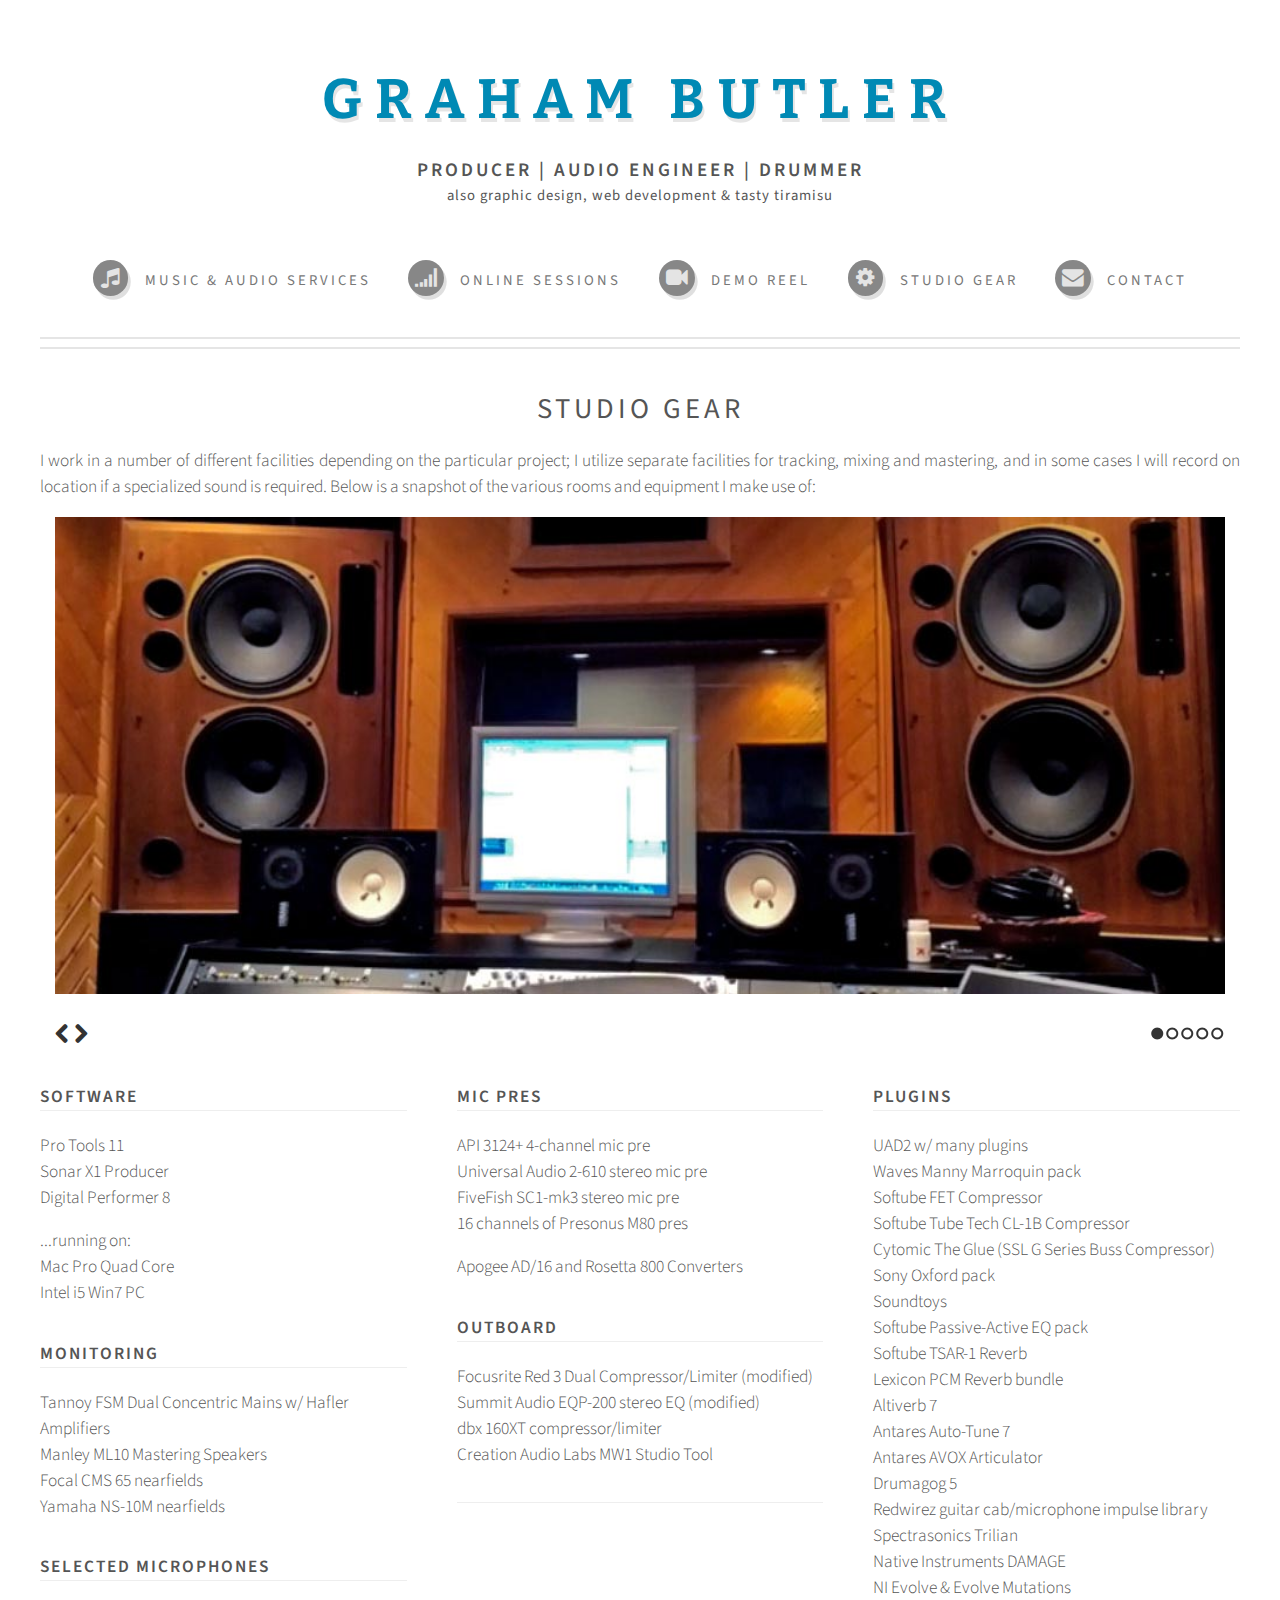
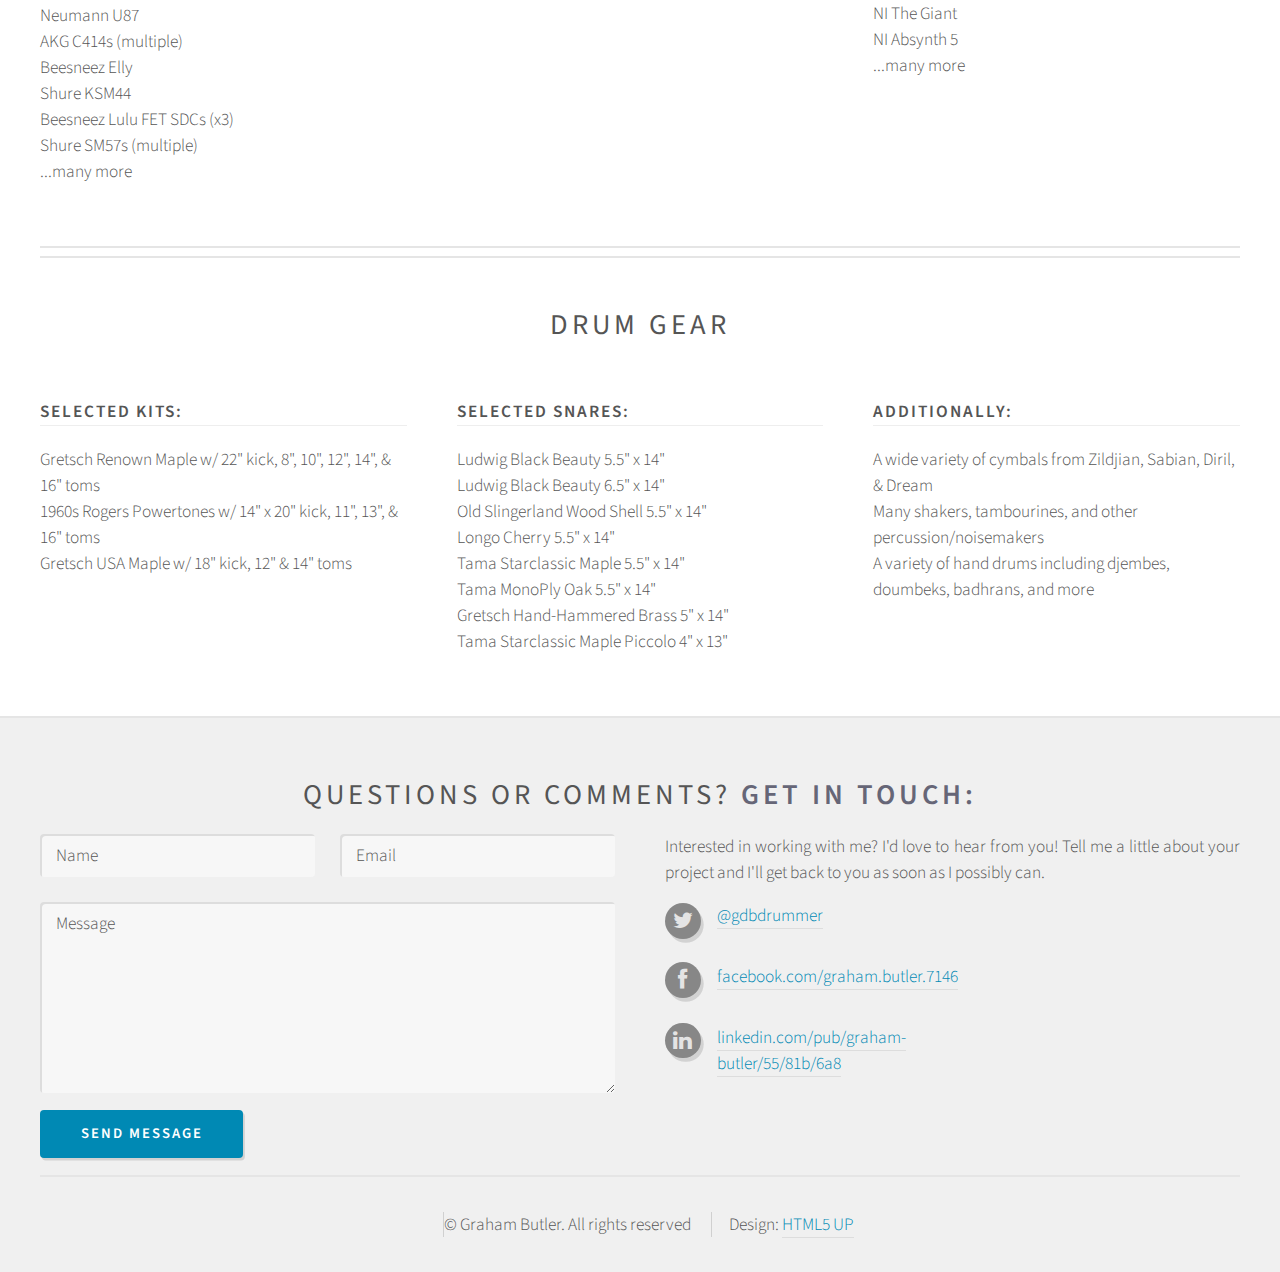
<file: studio.html>
<!DOCTYPE HTML>
<!--
	Strongly Typed 1.1 by HTML5 UP, modified by Graham Butler
	html5up.net | @n33co
	Free for personal and commercial use under the CCA 3.0 license (html5up.net/license)
-->
<html>
	<head>
		<title>Graham Butler - Drummer | Composer | Producer</title>
		<meta http-equiv="content-type" content="text/html; charset=utf-8" />
		<meta name="description" content="" />
		<meta name="keywords" content="" />
		<meta name="viewport" content="width=1040" />
		<link href="https://fonts.googleapis.com/css?family=Source+Sans+Pro:300,400,600|Bitter:700" rel="stylesheet" type="text/css" />
		<link rel="stylesheet" href="css/slides.css" type="text/css" />
		<!--[if lte IE 8]><script src="js/html5shiv.js"></script><![endif]-->
		<script src="js/jquery.min.js"></script>
		<script src="js/jquery.dropotron.min.js"></script>
		<script src="js/config.js"></script>
		<script src="js/skel.min.js"></script>
		<script src="js/skel-panels.min.js"></script>
		<script>
		  (function(i,s,o,g,r,a,m){i['GoogleAnalyticsObject']=r;i[r]=i[r]||function(){
		  (i[r].q=i[r].q||[]).push(arguments)},i[r].l=1*new Date();a=s.createElement(o),
		  m=s.getElementsByTagName(o)[0];a.async=1;a.src=g;m.parentNode.insertBefore(a,m)
		  })(window,document,'script','//www.google-analytics.com/analytics.js','ga');

		  ga('create', 'UA-36384378-2', 'auto');
		  ga('send', 'pageview');
		</script>
		<script src="js/jquery.slides.min.js"></script>
		<script>
	    $(function() {
	      $('#slides').slidesjs({
	        width: 1000,
	        height: 430,
	        navigation: false
	      });
	    });
	  </script>
		<noscript>
			<link rel="stylesheet" href="css/skel-noscript.css" />
			<link rel="stylesheet" href="css/style.css" />
			<link rel="stylesheet" href="css/style-desktop.css" />
		</noscript>
	</head>
	<body class="no-sidebar">

		<!-- Header Wrapper -->
			<div id="header-wrapper">
						
				<!-- Header -->
					<div id="header" class="container">
						
						<!-- Logo -->
							<h1 id="logo"><a href="/">Graham Butler</a></h1>
							<p>Producer | Audio Engineer | Drummer</p>
							<p class="sub">also graphic design, web development &amp; tasty tiramisu</p>
						
						<!-- Nav -->
							<nav id="nav">
								<ul>
									<li class="desktop-hidden"><a href="/"><span>Home</span></a></li>
									<li>
										<a href="services.html" class="fa fa-music"><span>Music &amp; Audio Services</span></a>
										<ul>
											<li><a href="services.html#mm">Mixing &amp; Mastering</a></li>
											<li><a href="services.html#drums">Session Drummer</a></li>
											<li><a href="services.html#location">Location Recording</a></li>
										</ul>
									</li>
									<li>
										<a href="sessions.html" class="fa fa-signal"><span>Online Sessions</span></a>
										<ul>
											<li><a href="sessions.html#drumtracks">Custom Drum Tracks</a></li>
											<li><a href="sessions.html#musos">Session Musicians</a></li>
											<!-- <li><a href="sessions.html#studiohub">StudioHub&trade;</a></li> -->
										</ul>
									</li>
									<li>
										<a href="demoreel.html" class="fa fa-video-camera"><span>Demo Reel</span></a>
										<ul>
											<li><a href="demoreel.html#drumming">Drumming</a></li>
											<li><a href="demoreel.html#mixing">Mixing &amp; Production</a></li>
											<li><a href="demoreel.html#composition">Composition</a></li>
										</ul>
									</li>
									<li>
										<a href="studio.html" class="fa fa-cog"><span>Studio Gear</span></a>
										<ul>
											<li><a href="studio.html#studiogear">Recording Equipment</a></li>
											<li><a href="studio.html#drumgear">Drum Gear</a></li>
										</ul>
									</li>
									<li><a href="#footer" class="fa fa-envelope"><span>Contact</span></a></li>
								</ul>
							</nav>

					</div>

			</div>
			
		<!-- Main Wrapper -->
			<div id="main-wrapper">

				<!-- Main -->
					<div id="main" class="container">
						<div class="row">
						
							<!-- Content -->
								<div id="content" class="12u skel-cell-important">

									<!-- Post -->
										<article class="is-post">
											<header>
												<h2 id="studiogear">Studio Gear</h2>
											</header>

											<p>
												I work in a number of different facilities depending on the particular project; I utilize separate facilities for tracking, mixing and mastering, and in some cases I will record on location if a specialized sound is required. Below is a snapshot of the various rooms and equipment I make use of:
											</p>

											<!-- SlidesJS Required: Start Slides -->
										  <!-- The container is used to define the width of the slideshow -->
										  <div class="slides-container">
										    <div id="slides">
										      <img src="/images/studio/studio_large.jpg" alt="Studio">
										      <img src="/images/studio/studio2_large.jpg" alt="Studio">
										      <img src="/images/studio/studio3_large.jpg" alt="Studio">
										      <img src="/images/studio/studio4_large.jpg" alt="Studio">
										      <img src="/images/studio/studio5_large.jpg" alt="Studio">
										      <a href="#" class="slidesjs-previous slidesjs-navigation"><i class="fa fa-chevron-left"></i></a>
										      <a href="#" class="slidesjs-next slidesjs-navigation"><i class="fa fa-chevron-right"></i></a>
										    </div>
										  </div>
										  <!-- End SlidesJS Required: Start Slides -->

											<!-- <span class="image image-full"><img src="/images/studio2_large.jpg" alt="" /></span> -->

											<div class="row">
												<section class="4u">
													<h3>Software</h3>
													<ul>
														<li>Pro Tools 11</li>
														<li>Sonar X1 Producer</li>
														<li>Digital Performer 8</li>
													</ul>
													<ul>
														<li>...running on: </li>
														<li>Mac Pro Quad Core</li>
														<li>Intel i5 Win7 PC</li>
													</ul>
													<h3>Monitoring</h3>
													<ul>
														<li>Tannoy FSM Dual Concentric Mains w/ Hafler Amplifiers</li>
														<li>Manley ML10 Mastering Speakers</li>
														<li>Focal CMS 65 nearfields</li>
														<li>Yamaha NS-10M nearfields</li>
													</ul>
													<h3>Selected Microphones</h3>
													<ul>
														<li>Neumann U87</li>
														<li>AKG C414s (multiple)</li>
														<li>Beesneez Elly</li>
														<li>Shure KSM44</li>
														<li>Beesneez Lulu FET SDCs (x3)</li>
														<li>Shure SM57s (multiple)</li>
														<li>...many more</li>
													</ul>
												</section>
												<section class="4u">
													<h3>Mic Pres</h3>
													<ul>
														<li>API 3124+ 4-channel mic pre</li>
														<li>Universal Audio 2-610 stereo mic pre</li>
														<li>FiveFish SC1-mk3 stereo mic pre</li>
														<li>16 channels of Presonus M80 pres</li>
													</ul>
													<ul>
														<li>Apogee AD/16 and Rosetta 800 Converters</li>
													</ul>
													<h3>Outboard</h3>
													<ul>
														<li>Focusrite Red 3 Dual Compressor/Limiter (modified)</li>
														<li>Summit Audio EQP-200 stereo EQ (modified)</li>
														<li>dbx 160XT compressor/limiter</li>
														<li>Creation Audio Labs MW1 Studio Tool</li>
													</ul>
													<h3></h3>
												</section>
												<section class="4u">
													<h3>Plugins</h3>
													<ul>
														<li>UAD2 w/ many plugins</li>
														<li>Waves Manny Marroquin pack</li>
														<li>Softube FET Compressor</li>
														<li>Softube Tube Tech CL-1B Compressor</li>
														<li>Cytomic The Glue (SSL G Series Buss Compressor)</li>
														<li>Sony Oxford pack</li>
														<li>Soundtoys</li>
														<li>Softube Passive-Active EQ pack</li>
														<li>Softube TSAR-1 Reverb</li>
														<li>Lexicon PCM Reverb bundle</li>
														<li>Altiverb 7</li>
														<li>Antares Auto-Tune 7</li>
														<li>Antares AVOX Articulator</li>
														<li>Drumagog 5</li>
														<li>Redwirez guitar cab/microphone impulse library</li>
														<li>Spectrasonics Trilian</li>
														<li>Native Instruments DAMAGE</li>
														<li>NI Evolve & Evolve Mutations</li>
														<li>NI The Giant</li>
														<li>NI Absynth 5</li>
														<li>...many more</li>
													</ul>
												</section>
											</div>
										</article>

									<!-- Post -->
										<article class="is-post">
											<header>
												<h2 id="drumgear">Drum Gear</h2>
											</header>
											<div class="row">
												<section class="4u">
													<h3>Selected Kits:</h3>
													<ul>
														<li>Gretsch Renown Maple w/ 22" kick, 8", 10", 12", 14", &amp; 16" toms</li>
														<li>1960s Rogers Powertones w/ 14" x 20" kick, 11", 13", &amp; 16" toms</li>
														<li>Gretsch USA Maple w/ 18" kick, 12" &amp; 14" toms</li>
													</ul>
												</section>
												<section class="4u">
													<h3>Selected Snares:</h3>
													<ul>
														<li>Ludwig Black Beauty 5.5" x 14"</li>
														<li>Ludwig Black Beauty 6.5" x 14"</li>
														<li>Old Slingerland Wood Shell 5.5" x 14"</li>
														<li>Longo Cherry 5.5" x 14"</li>
														<li>Tama Starclassic Maple 5.5" x 14"</li>
														<li>Tama MonoPly Oak 5.5" x 14"</li>
														<li>Gretsch Hand-Hammered Brass 5" x 14"</li>
														<li>Tama Starclassic Maple Piccolo 4" x 13"</li>
													</ul>
												</section>
												<section class="4u">
													<h3>Additionally:</h3>
													<ul>
														<li>A wide variety of cymbals from Zildjian, Sabian, Diril, &amp; Dream</li>
														<li>Many shakers, tambourines, and other percussion/noisemakers</li>
														<li>A variety of hand drums including djembes, doumbeks, badhrans, and more</li>
													</ul>
												</section>
											</div>
										</article>
								
								</div>
								
						</div>
					</div>

			</div>

		<!-- Footer Wrapper -->
			<div id="footer-wrapper">

				<!-- Footer -->
					<div id="footer" class="container">
						<header>
							<h2>Questions or comments? <strong>Get in touch:</strong></h2>
						</header>
						<div class="row">
							<div class="6u">
								<section>
									<iframe name="iframe_txlbrchf" id="iframe_txlbrchf" style="display:none;" onload="if(typeof sent_txlbrchf!='undefined') {window.location='/';}"></iframe>
									<form action="https://docs.google.com/a/grahambutler.com/forms/d/1ocJW5vbgkxatcI7IzsdgpxhLWnHzE-GWp_iXux0AAEk/formResponse" method="POST" id="ss-form" target="iframe_txlbrchf" onsubmit="sent_txlbrchf=true">
										<div class="row half">
											<div class="6u">
												<input type="text" placeholder="Name" name="entry.1461742702" value="" class="ss-q-short text" id="entry_1461742702" dir="auto" aria-label="Name  " aria-required="true" required="true" title="">
											</div>
											<div class="6u">
												<input type="email" placeholder="Email" name="entry.1662483699" value="" class="ss-q-short text" id="entry_1662483699" dir="auto" aria-label="Email Address  This is not a valid email address." aria-required="true" required="true" title="This is not a valid email address.">
											</div>
										</div>
										<div class="row half">
											<div class="12u">
												<textarea placeholder="Message" name="entry.1350992611" rows="6" cols="0" class="ss-q-long" id="entry_1350992611" dir="auto" aria-label="Message  " aria-required="true" required="true"></textarea>
											</div>
										</div>

										<input type="hidden" name="draftResponse" value="[,,&quot;299806823835327391&quot;]">
										<input type="hidden" name="pageHistory" value="0">
										<input type="hidden" name="fbzx" value="299806823835327391">

										<div class="row half" style="padding-top: 1em;">
											<div class="12u">
												<input type="submit" name="submit" value="Send Message" id="ss-submit" class="button button-icon fa fa-envelope" style="cursor: pointer;">
											</div>
										</div>
									</form>
								</section>
							</div>
							<div class="6u">
								<section>
									<p>Interested in working with me?  I'd love to hear from you!  Tell me a little about your project and I'll get back to you as soon as I possibly can.</p>
									<div class="row">
										<ul class="icons 6u">
											<li class="fa fa-twitter">
												<a href="http://twitter.com/gdbdrummer">@gdbdrummer</a>
											</li>
											<li class="fa fa-facebook">
												<a href="https://www.facebook.com/graham.butler.7146">facebook.com/graham.butler.7146</a>
											</li>
											<li class="fa fa-linkedin">
												<a href="https://www.linkedin.com/pub/graham-butler/55/81b/6a8" target="_blank">linkedin.com/pub/graham-butler/55/81b/6a8</a>
											</li>
											<!-- <li class="fa fa-google-plus">
												<a href="#">google.com/+untitled-tld</a>
											</li> -->
										</ul>
									</div>
								</section>
							</div>
						</div>
					</div>

				<!-- Copyright -->
					<div id="copyright" class="container">
						<ul class="links">
							<li>&copy; Graham Butler. All rights reserved</li>
							<li>Design: <a href="http://html5up.net/">HTML5 UP</a></li>
						</ul>
					</div>

			</div>

	</body>
</html>
</file>
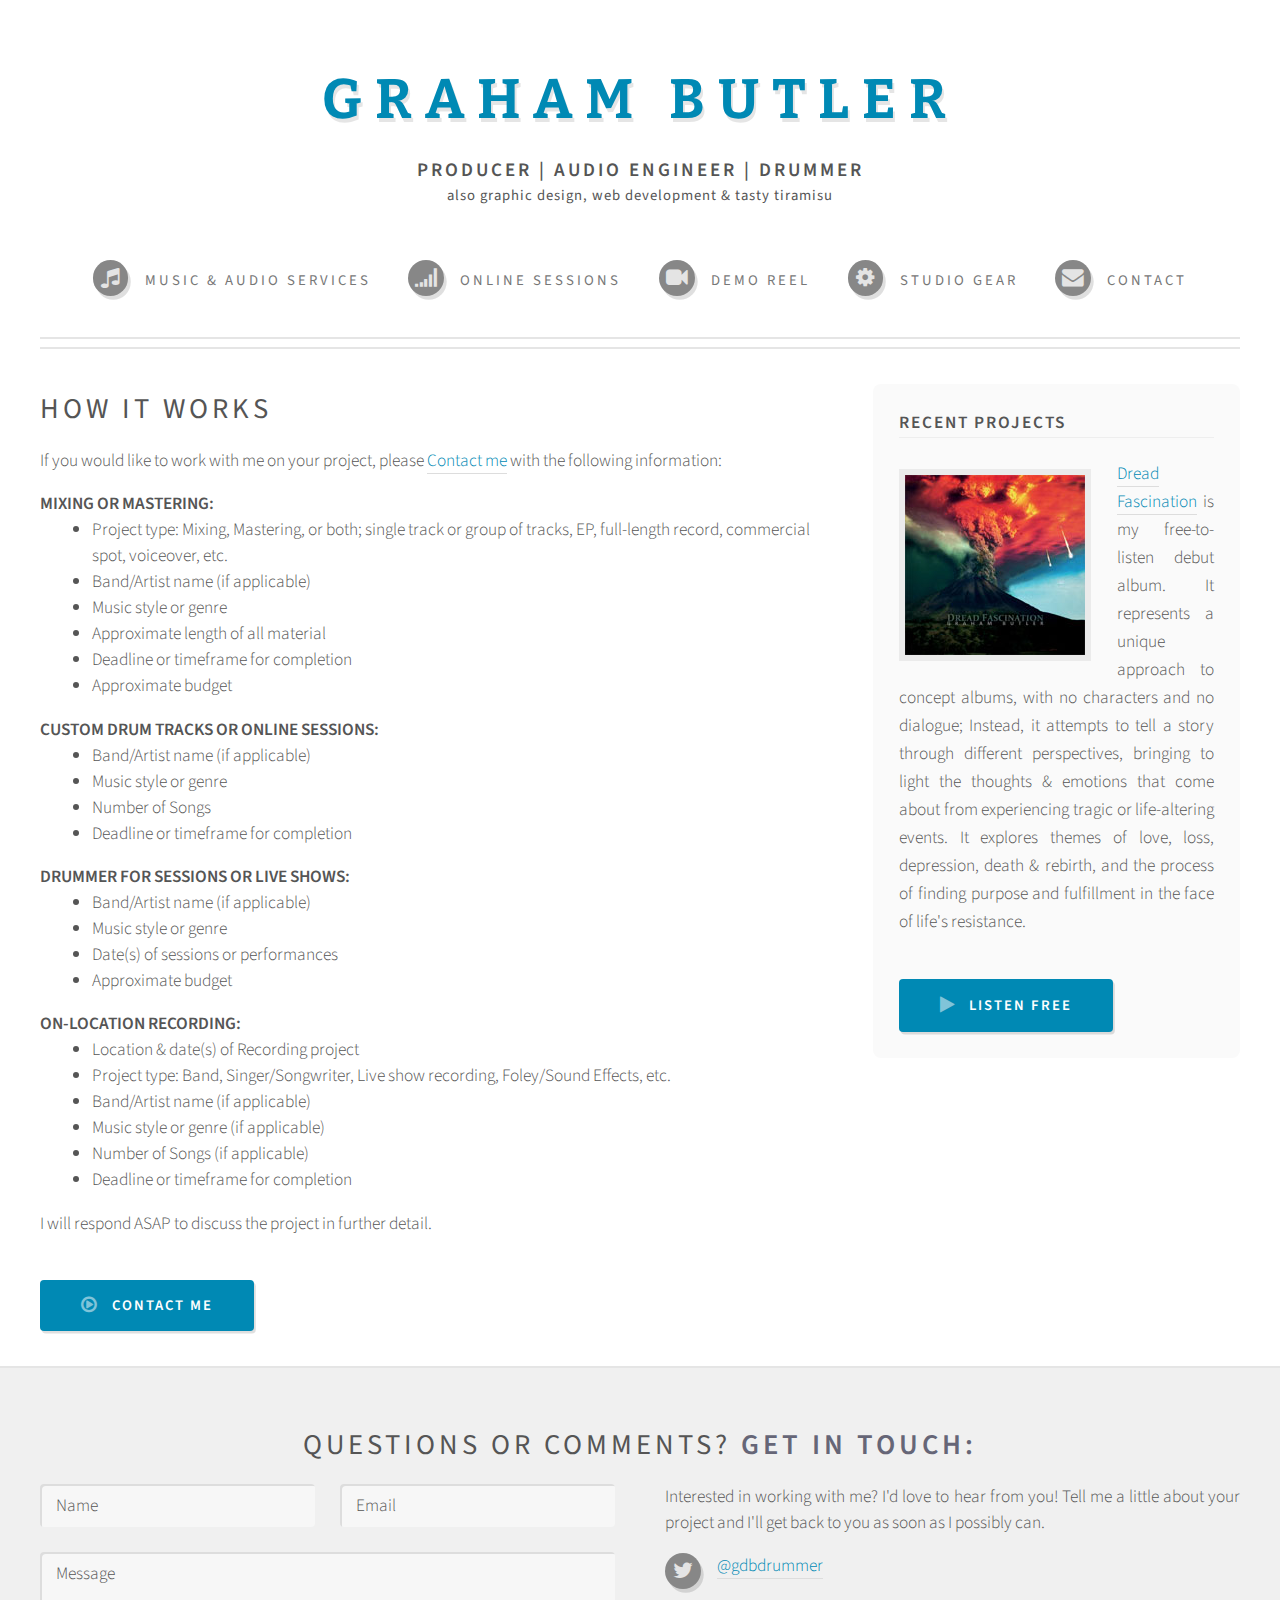
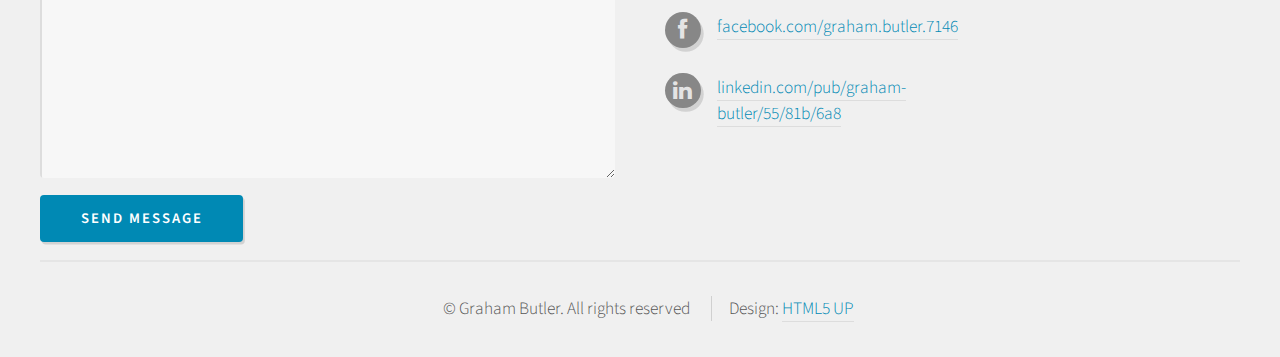
<file: workwithme.html>
<!DOCTYPE HTML>
<!--
	Strongly Typed 1.1 by HTML5 UP, modified by Graham Butler
	html5up.net | @n33co
	Free for personal and commercial use under the CCA 3.0 license (html5up.net/license)
-->
<html>
	<head>
		<title>Graham Butler - Drummer | Composer | Producer</title>
		<meta http-equiv="content-type" content="text/html; charset=utf-8" />
		<meta name="description" content="" />
		<meta name="keywords" content="" />
		<meta name="viewport" content="width=1040" />
		<link href="https://fonts.googleapis.com/css?family=Source+Sans+Pro:300,400,600|Bitter:700" rel="stylesheet" type="text/css" />
		<!--[if lte IE 8]><script src="js/html5shiv.js"></script><![endif]-->
		<script src="js/jquery.min.js"></script>
		<script src="js/jquery.dropotron.min.js"></script>
		<script src="js/config.js"></script>
		<script src="js/skel.min.js"></script>
		<script src="js/skel-panels.min.js"></script>
		<script>
		  (function(i,s,o,g,r,a,m){i['GoogleAnalyticsObject']=r;i[r]=i[r]||function(){
		  (i[r].q=i[r].q||[]).push(arguments)},i[r].l=1*new Date();a=s.createElement(o),
		  m=s.getElementsByTagName(o)[0];a.async=1;a.src=g;m.parentNode.insertBefore(a,m)
		  })(window,document,'script','//www.google-analytics.com/analytics.js','ga');

		  ga('create', 'UA-36384378-2', 'auto');
		  ga('send', 'pageview');
		</script>
		<noscript>
			<link rel="stylesheet" href="css/skel-noscript.css" />
			<link rel="stylesheet" href="css/style.css" />
			<link rel="stylesheet" href="css/style-desktop.css" />
		</noscript>
	</head>
	<body class="right-sidebar">

		<!-- Header Wrapper -->
			<div id="header-wrapper">
						
				<!-- Header -->
					<div id="header" class="container">
						
						<!-- Logo -->
							<h1 id="logo"><a href="/">Graham Butler</a></h1>
							<p>Producer | Audio Engineer | Drummer</p>
							<p class="sub">also graphic design, web development &amp; tasty tiramisu</p>
						
						<!-- Nav -->
							<nav id="nav">
								<ul>
									<li class="desktop-hidden"><a href="/"><span>Home</span></a></li>
									<li>
										<a href="services.html" class="fa fa-music"><span>Music &amp; Audio Services</span></a>
										<ul>
											<li><a href="services.html#mm">Mixing &amp; Mastering</a></li>
											<li><a href="services.html#drums">Session Drummer</a></li>
											<li><a href="services.html#location">Location Recording</a></li>
										</ul>
									</li>
									<li>
										<a href="sessions.html" class="fa fa-signal"><span>Online Sessions</span></a>
										<ul>
											<li><a href="sessions.html#drumtracks">Custom Drum Tracks</a></li>
											<li><a href="sessions.html#musos">Session Musicians</a></li>
											<!-- <li><a href="sessions.html#studiohub">StudioHub&trade;</a></li> -->
										</ul>
									</li>
									<li>
										<a href="demoreel.html" class="fa fa-video-camera"><span>Demo Reel</span></a>
										<ul>
											<li><a href="demoreel.html#drumming">Drumming</a></li>
											<li><a href="demoreel.html#mixing">Mixing &amp; Production</a></li>
											<li><a href="demoreel.html#composition">Composition</a></li>
										</ul>
									</li>
									<li>
										<a href="studio.html" class="fa fa-cog"><span>Studio Gear</span></a>
										<ul>
											<li><a href="studio.html#studiogear">Recording Equipment</a></li>
											<li><a href="studio.html#drumgear">Drum Gear</a></li>
										</ul>
									</li>
									<li><a href="#footer" class="fa fa-envelope"><span>Contact</span></a></li>
								</ul>
							</nav>

					</div>

			</div>
			
		<!-- Main Wrapper -->
			<div id="main-wrapper">

				<!-- Main -->
					<div id="main" class="container">
						<div class="row">
						
							<!-- Content -->
								<div id="content" class="8u skel-cell-important">

									<!-- Post -->
										<article class="is-post">
											<header>
												<h2>How it Works</h2>
											</header>
											<!-- <p>
												I like to keep things running smoothly and efficiently; Every project makes use of my proprietary "StudioHub&trade;" technology which allows the whole process to be managed through a secure website/mobile app.  From concept to file transfer to payment, every aspect of your session is accessible and manageable at the tap of a finger.
											</p>-->
											<p>
												If you would like to work with me on your project, please <a href="#footer">Contact me</a> with the following information:
												<h4>Mixing or Mastering:</h4>
												<ul class="style1">
													<li>Project type: Mixing, Mastering, or both; single track or group of tracks, EP, full-length record, commercial spot, voiceover, etc.</li>
													<li>Band/Artist name (if applicable)</li>
													<li>Music style or genre</li>
													<li>Approximate length of all material</li>
													<li>Deadline or timeframe for completion</li>
													<li>Approximate budget</li>
												</ul>
											</p>
											<p>
												<h4>Custom Drum Tracks or Online Sessions:</h4>
												<ul class="style1">
													<li>Band/Artist name (if applicable)</li>
													<li>Music style or genre</li>
													<li>Number of Songs</li>
													<li>Deadline or timeframe for completion</li>
												</ul>
											</p>
											<p>
												<h4>Drummer for Sessions or Live Shows:</h4>
												<ul class="style1">
													<li>Band/Artist name (if applicable)</li>
													<li>Music style or genre</li>
													<li>Date(s) of sessions or performances</li>
													<li>Approximate budget</li>
												</ul>
											</p>
											<p>
												<h4>On-location Recording:</h4>
												<ul class="style1">
													<li>Location &amp; date(s) of Recording project</li>
													<li>Project type: Band, Singer/Songwriter, Live show recording, Foley/Sound Effects, etc.</li>
													<li>Band/Artist name (if applicable)</li>
													<li>Music style or genre (if applicable)</li>
													<li>Number of Songs (if applicable)</li>
													<li>Deadline or timeframe for completion</li>
												</ul>
											</p>
											<p>
												I will respond ASAP to discuss the project in further detail.  <!-- Once we have decided on a course of action, I will set up your StudioHub&trade; page which, as its name suggests, will act as the "hub" for the session.  All file transfers, session specifics, and payment will be handled through this page. -->
											</p>
											<ul class="actions">
												<li><a href="#footer" class="button button-icon fa fa-play-circle-o" style="text-align: center;">Contact Me</a></li>
											</ul>
										</article>
								
								</div>
								
							<!-- Sidebar -->
								<div id="sidebar" class="4u">
								
									<!-- Highlights -->
										<section>
											<ul class="divided">
												<li>

													<!-- Highlight -->
														<article class="is-highlight">
															<header>
																<h3><a href="#">Recent Projects</a></h3>
															</header>
															<a href="http://www.dreadfascination.com" class="image image-left" target="_blank"><img src="/images/df.jpg" alt="Dread Fascination - Listen Free" /></a>
															<p>
																<a href="http://www.dreadfascination.com" target="_blank">Dread Fascination</a> is my free-to-listen debut album. It represents a unique approach to concept albums, with no characters and no dialogue; Instead, it attempts to tell a story through different perspectives, bringing to light the thoughts & emotions that come about from experiencing tragic or life-altering events. It explores themes of love, loss, depression, death & rebirth, and the process of finding purpose and fulfillment in the face of life's resistance.
															</p>
															<ul class="actions">
																<li><a href="http://www.dreadfascination.com" class="button button-icon fa fa-play" target="_blank">Listen Free</a></li>
															</ul>
														</article>

												</li>
											</ul>
										</section>
								
								</div>

						</div>
					</div>

			</div>

		<!-- Footer Wrapper -->
			<div id="footer-wrapper">

				<!-- Footer -->
					<div id="footer" class="container">
						<header>
							<h2>Questions or comments? <strong>Get in touch:</strong></h2>
						</header>
						<div class="row">
							<div class="6u">
								<section>
									<p class="desktop-hidden">Interested in working with me?  I'd love to hear from you!  Tell me a little about your project and I'll get back to you as soon as I possibly can.</p>
									<iframe name="iframe_txlbrchf" id="iframe_txlbrchf" style="display:none;" onload="if(typeof sent_txlbrchf!='undefined') {window.location='/';}"></iframe>
									<form action="https://docs.google.com/a/grahambutler.com/forms/d/1ocJW5vbgkxatcI7IzsdgpxhLWnHzE-GWp_iXux0AAEk/formResponse" method="POST" id="ss-form" target="iframe_txlbrchf" onsubmit="sent_txlbrchf=true">
										<div class="row half">
											<div class="6u">
												<input type="text" placeholder="Name" name="entry.1461742702" value="" class="ss-q-short text" id="entry_1461742702" dir="auto" aria-label="Name  " aria-required="true" required="true" title="">
											</div>
											<div class="6u">
												<input type="email" placeholder="Email" name="entry.1662483699" value="" class="ss-q-short text" id="entry_1662483699" dir="auto" aria-label="Email Address  This is not a valid email address." aria-required="true" required="true" title="This is not a valid email address.">
											</div>
										</div>
										<div class="row half">
											<div class="12u">
												<textarea placeholder="Message" name="entry.1350992611" rows="8" cols="0" class="ss-q-long" id="entry_1350992611" dir="auto" aria-label="Message  " aria-required="true" required="true"></textarea>
											</div>
										</div>

										<input type="hidden" name="draftResponse" value="[,,&quot;299806823835327391&quot;]">
										<input type="hidden" name="pageHistory" value="0">
										<input type="hidden" name="fbzx" value="299806823835327391">

										<div class="row half" style="padding-top: 1em;">
											<div class="12u">
												<input type="submit" name="submit" value="Send Message" id="ss-submit" class="button button-icon fa fa-envelope" style="cursor: pointer;">
											</div>
										</div>
									</form>
								</section>
							</div>
							<div class="6u">
								<section>
									<p class="mobile-hidden">Interested in working with me?  I'd love to hear from you!  Tell me a little about your project and I'll get back to you as soon as I possibly can.</p>
									<div class="row">
										<ul class="icons 6u">
											<li class="fa fa-twitter">
												<a href="http://twitter.com/gdbdrummer" target="_blank">@gdbdrummer</a>
											</li>
											<li class="fa fa-facebook">
												<a href="https://www.facebook.com/graham.butler.7146" target="_blank">facebook.com/graham.butler.7146</a>
											</li>
											<li class="fa fa-linkedin">
												<a href="https://www.linkedin.com/pub/graham-butler/55/81b/6a8" target="_blank">linkedin.com/pub/graham-butler/55/81b/6a8</a>
											</li>
											<!-- <li class="fa fa-google-plus">
												<a href="#">google.com/+untitled-tld</a>
											</li> -->
										</ul>
									</div>
								</section>
							</div>
						</div>
					</div>

				<!-- Copyright -->
					<div id="copyright" class="container">
						<ul class="links">
							<li style="border-left: none;">&copy; Graham Butler. All rights reserved</li>
							<li>Design: <a href="http://html5up.net/" target="_blank">HTML5 UP</a></li>
						</ul>
					</div>

			</div>

	</body>
</html>
</file>
<file: css/style-desktop.css>
/*
	Strongly Typed 1.1 by HTML5 UP, modified by Graham Butler
	html5up.net | @n33co
	Free for personal and commercial use under the CCA 3.0 license (html5up.net/license)
*/

.desktop-hidden {
	display: none !important;
}

/*********************************************************************************/
/* Basic                                                                         */
/*********************************************************************************/

	body,input,textarea,select
	{
		line-height: 1.5em;
		font-size: 13pt;
	}

	h2
	{
		font-size: 1.65em;
		font-weight: 400;
		letter-spacing: 4px;
		margin: 0 0 0.5em 0;
		line-height: 1.75em;
	}

	h3
	{
		font-size: 1em;
		letter-spacing: 2px;
		margin: 2em 0 1.25em 0;
	}

	/* Tables */
	
		table
		{
		}
		
			table.style1
			{
			}
			
				table.style1 thead
				{
					font-size: 0.85em;
					letter-spacing: 2px;
				}

	/* Buttons */
		
		.button
		{
			font-size: 0.85em;
			letter-spacing: 2px;
			padding: 0.85em 2.75em 0.85em 2.75em;
		}
		
	/* Lists */

		ul.actions
		{
		}
		
			ul.actions li
			{
				display: inline-block;
				margin-left: 1em;
			}
			
			ul.actions li:first-child
			{
				margin-left: 0;
			}

		ul.divided
		{
		}

			ul.divided li
			{
				margin: 2.5em 0 0 0;
				padding: 2.5em 0 0 0;
			}

/*********************************************************************************/
/* Section/Article Types                                                         */
/*********************************************************************************/

	.is-post
	{
	}
	
		.no-sidebar .is-post > header
		{
			text-align: center;
		}

	.is-feature
	{
	}
	
	.is-excerpt
	{
	}
	
		.is-excerpt .date
		{
			display: inline-block;
			font-size: 0.85em;
			letter-spacing: 2px;
			padding: 0.25em 1em 0.25em 1em;
			margin: 0 0 0 0;
		}
	
	.is-highlight
	{
	}

/*********************************************************************************/
/* Wrappers                                                                      */
/*********************************************************************************/

	#header-wrapper
	{
	}

	#features-wrapper
	{
		padding: 3em 0 2em 0;
	}
	
	#banner-wrapper
	{
		padding: 0;
	}
	
	#main-wrapper
	{
		padding: 2em 0 2em 0;
	}
	
	#footer-wrapper
	{
		padding: 3em 0 0 0;
	}

/*********************************************************************************/
/* Header                                                                        */
/*********************************************************************************/

	#header
	{
		padding: 5em 0 8em 0;
	}
	
		#header h1
		{
			font-size: 3.2em;
			letter-spacing: 13px;
		}
		
		#header p
		{
			margin: 2.3em 0 0 0;
			font-size: 1.1em;
			font-weight: 600;
			letter-spacing: 3px;
		}

/*********************************************************************************/
/* Nav                                                                           */
/*********************************************************************************/

	#nav
	{
		position: absolute;
		top: 15em;
		left: 0;
		width: 100%;
	}

		#nav > ul > li
		{
			display: inline-block;
			padding-right: 2em;
		}
		
			#nav > ul > li:last-child
			{
				padding-right: 0;
			}

			#nav > ul > li > a
			{
				display: block;
			}

				#nav > ul > li > a > span
				{
					font-size: 0.85em;
					letter-spacing: 3px;
				}

			#nav > ul > li > ul
			{
				display: none;
			}
	
	.dropotron
	{
		text-align: left;
		border: solid 1px #e5e5e5;
		border-radius: 4px;
		background: #fff;
		background: rgba(255,255,255,0.965);
		box-shadow: 0px 2px 2px 0px rgba(0,0,0,0.1);
		padding: 0.75em 0 0.5em 0;
		min-width: 12em;
	}
	
		.dropotron.level-0
		{
			margin-top: 1.5em;
			margin-left: -1em;
		}

			.dropotron.level-0:after
			{
				content: '';
				display: block;
				position: absolute;
				left: 1.25em;
				top: -moz-calc(-0.75em + 1px);
				top: -webkit-calc(-0.75em + 1px);
				top: -o-calc(-0.75em + 1px);
				top: -ms-calc(-0.75em + 1px);
				top: calc(-0.75em + 1px);
				border-left: solid 0.75em rgba(255,255,255,0);
				border-right: solid 0.75em rgba(255,255,255,0);
				border-bottom: solid 0.75em #fff;
			}

			.dropotron.level-0:before
			{
				content: '';
				display: block;
				position: absolute;
				left: 1.25em;
				top: -0.75em;
				border-left: solid 0.75em rgba(255,255,255,0);
				border-right: solid 0.75em rgba(255,255,255,0);
				border-bottom: solid 0.75em #ccc;
			}

		.dropotron span,
		.dropotron a
		{
			display: block;
			padding: 0.3em 1em 0.3em 1em;
			border: 0;
			border-top: solid 1px #f0f0f0;
			outline: 0;
		}

		.dropotron li:first-child > span,
		.dropotron li:first-child > a
		{
			border-top: 0;
			padding-top: 0;
		}
		
		.dropotron li:hover > span,
		.dropotron li:hover > a
		{
			color: #00A3FF;
			-moz-transition: color 0.12s ease-in-out, border-bottom-color 0.12s ease-in-out;
			-webkit-transition: color 0.12s ease-in-out, border-bottom-color 0.12s ease-in-out;
			-o-transition: color 0.12s ease-in-out, border-bottom-color 0.12s ease-in-out;
			-ms-transition: color 0.12s ease-in-out, border-bottom-color 0.12s ease-in-out;
			transition: color 0.12s ease-in-out, border-bottom-color 0.12s ease-in-out;
		}

	
/*********************************************************************************/
/* Banner                                                                        */
/*********************************************************************************/
	
	#banner
	{
		padding: 5.5em 0 5.5em 0;
	}
	
		#banner p
		{
			font-size: 1.75em;
			line-height: 1.5em;
			letter-spacing: 4px;
		}
		
		#banner:before,
		#banner:after
		{
			content: '';
			display: block;
			position: absolute;
			top: 50%;
			width: 35px;
			height: 141px;
			margin-top: -70px;
			background: url('images/bracket.svg');
			opacity: 0.15;
		}
		
		#banner:before
		{
			left: 0;
		}
		
		#banner:after
		{
			right: 0;
			-moz-transform: scaleX(-1);
			-webkit-transform: scaleX(-1);
			-o-transform: scaleX(-1);
			-ms-transform: scaleX(-1);
			transform: scaleX(-1);
		}
		
/*********************************************************************************/
/* Content                                                                       */
/*********************************************************************************/
	
	#content
	{
	}

		#content > section,
		#content > article
		{
			margin: 2em 0 0 0;
			padding: 3em 0 0 0;
		}
		
		#content > section:first-child,
		#content > article:first-child
		{
			margin: 0;
			padding: 0;
		}
	
/*********************************************************************************/
/* Sidebar                                                                       */
/*********************************************************************************/
	
	#sidebar
	{
	}

		#sidebar > section,
		#sidebar > article
		{
			margin: 3em 0 0 0;
			padding: 3em 0 0 0;
		}
		
		#sidebar > section:first-child,
		#sidebar > article:first-child
		{
			margin: 0;
			padding: 0;
		}

/*********************************************************************************/
/* Copyright                                                                     */
/*********************************************************************************/

	#copyright
	{
		margin-top: 1em;
		padding-top: 2em;
		padding-bottom: 1em;
	}
</file>
<file: css/slides.css>
#slides {
	      display: none
	    }

	    #slides a {
	    	border-bottom: none !important;
	    }

	    #slides .slidesjs-navigation {
	      margin-top:3px;
	    }

	    #slides .slidesjs-previous {
	      margin-right: 5px;
	      float: left;
	    }

	    #slides .slidesjs-next {
	      margin-right: 5px;
	      float: left;
	    }

	    .slidesjs-pagination {
	      margin: 6px 0 0;
	      float: right;
	      list-style: none;
	    }

	    .slidesjs-pagination li {
	      float: left;
	      margin: 0 1px;
	    }

	    .slidesjs-pagination li a {
	      display: block;
	      width: 13px;
	      height: 0;
	      padding-top: 13px;
	      background-image: url(../images/pagination.png);
	      background-position: 0 0;
	      float: left;
	      overflow: hidden;
	    }

	    .slidesjs-pagination li a.active,
	    .slidesjs-pagination li a:hover.active {
	      background-position: 0 -13px
	    }

	    .slidesjs-pagination li a:hover {
	      background-position: 0 -26px
	    }

	    #slides a:link,
	    #slides a:visited {
	      color: #333
	    }

	    #slides a:hover,
	    #slides a:active {
	      color: #00a3ff
	    }

	    .navbar {
	      overflow: hidden
	    }


	    #slides {
	      display: none
	    }

	    .slides-container {
	      margin: 0 auto
	    }

	    /* For tablets & smart phones */
	    @media (max-width: 767px) {
	      .slides-container {
	        width: auto
	      }
	    }

	    /* For smartphones */
	    @media (max-width: 480px) {
	      .slides-container {
	        width: auto
	      }
	    }

	    /* For smaller displays like laptops */
	    @media (min-width: 768px) and (max-width: 979px) {
	      .slides-container {
	        width: 724px
	      }
	    }

	    /* For larger displays */
	    @media (min-width: 1200px) {
	      .slides-container {
	        width: 1170px
	      }
	    }
</file>
<file: css/skel-noscript.css>
/* Resets (http://meyerweb.com/eric/tools/css/reset/ | v2.0 | 20110126 | License: none (public domain)) */

	html,body,div,span,applet,object,iframe,h1,h2,h3,h4,h5,h6,p,blockquote,pre,a,abbr,acronym,address,big,cite,code,del,dfn,em,img,ins,kbd,q,s,samp,small,strike,strong,sub,sup,tt,var,b,u,i,center,dl,dt,dd,ol,ul,li,fieldset,form,label,legend,table,caption,tbody,tfoot,thead,tr,th,td,article,aside,canvas,details,embed,figure,figcaption,footer,header,hgroup,menu,nav,output,ruby,section,summary,time,mark,audio,video{margin:0;padding:0;border:0;font-size:100%;font:inherit;vertical-align:baseline;}article,aside,details,figcaption,figure,footer,header,hgroup,menu,nav,section{display:block;}body{line-height:1;}ol,ul{list-style:none;}blockquote,q{quotes:none;}blockquote:before,blockquote:after,q:before,q:after{content:'';content:none;}table{border-collapse:collapse;border-spacing:0;}body{-webkit-text-size-adjust:none}

/* Box Model */

	*, *:before, *:after {
		-moz-box-sizing: border-box;
		-webkit-box-sizing: border-box;
		-o-box-sizing: border-box;
		-ms-box-sizing: border-box;
		box-sizing: border-box;
	}

/* Container */

	body {
		min-width: 1200px;
	}

	.container {
		width: 1200px;
		margin-left: auto;
		margin-right: auto;
	}

	/* Modifiers */
	
		.container.small {
			width: 900px;
		}

		.container.big {
			width: 100%;
			max-width: 1500px;
			min-width: 1200px;
		}

/* Grid */

	/* Cells */

		.\31 2u { width: 100% }
		.\31 1u { width: 91.6666666667% }
		.\31 0u { width: 83.3333333333% }
		.\39 u { width: 75% }
		.\38 u { width: 66.6666666667% }
		.\37 u { width: 58.3333333333% }
		.\36 u { width: 50% }
		.\35 u { width: 41.6666666667% }
		.\34 u { width: 33.3333333333% }
		.\33 u { width: 25% }
		.\32 u { width: 16.6666666667% }
		.\31 u { width: 8.3333333333% }
		.\-11u { margin-left: 91.6666666667% }
		.\-10u { margin-left: 83.3333333333% }
		.\-9u { margin-left: 75% }
		.\-8u { margin-left: 66.6666666667% }
		.\-7u { margin-left: 58.3333333333% }
		.\-6u { margin-left: 50% }
		.\-5u { margin-left: 41.6666666667% }
		.\-4u { margin-left: 33.3333333333% }
		.\-3u { margin-left: 25% }
		.\-2u { margin-left: 16.6666666667% }
		.\-1u { margin-left: 8.3333333333% }

		.row > * {
			padding: 50px 0 0 50px;
			float: left;
			-moz-box-sizing: border-box;
			-webkit-box-sizing: border-box;
			-o-box-sizing: border-box;
			-ms-box-sizing: border-box;
			box-sizing: border-box;
		}

		.row + .row > * {
			padding-top: 50px;
		}

		.row {
			margin-left: -50px;
		}

	/* Rows */

		.row:after {
			content: '';
			display: block;
			clear: both;
			height: 0;
		}

		.row:first-child > * {
			padding-top: 0;
		}

		.row > * {
			padding-top: 0;
		}

		/* Modifiers */

			/* Flush */

				.row.flush {
					margin-left: 0;
				}

				.row.flush > * {
					padding: 0 !important;
				}

			/* Quarter */

				.row.quarter > * {
					padding: 12.5px 0 0 12.5px;
				}

				.row.quarter + .row.quarter > * {
					padding-top: 12.5px;
				}

				.row.quarter {
					margin-left: -12.5px;
				}

			/* Half */

				.row.half > * {
					padding: 25px 0 0 25px;
				}

				.row.half + .row.half > * {
					padding-top: 25px;
				}

				.row.half {
					margin-left: -25px;
				}

			/* One and (a) Half */

				.row.oneandhalf > * {
					padding: 75px 0 0 75px;
				}

				.row.oneandhalf + .row.oneandhalf > * {
					padding-top: 75px;
				}

				.row.oneandhalf {
					margin-left: -75px;
				}

			/* Double */

				.row.double > * {
					padding: 100px 0 0 100px;
				}

				.row.double + .row.double > * {
					padding-top: 100px;
				}

				.row.double {
					margin-left: -100px;
				}
</file>
<file: css/style.css>
@charset 'UTF-8';

@font-face{font-family:'FontAwesome';src:url('font/fontawesome-webfont.eot?v=4.0.1');src:url('font/fontawesome-webfont.eot?#iefix&v=4.0.1') format('embedded-opentype'),url('font/fontawesome-webfont.woff?v=4.0.1') format('woff'),url('font/fontawesome-webfont.ttf?v=4.0.1') format('truetype'),url('font/fontawesome-webfont.svg?v=4.0.1#fontawesomeregular') format('svg');font-weight:normal;font-style:normal}

/*
	Strongly Typed 1.1 by HTML5 UP, modified by Graham Butler
	html5up.net | @n33co
	Free for personal and commercial use under the CCA 3.0 license (html5up.net/license)
*/

/*********************************************************************************/
/* Basic                                                                         */
/*********************************************************************************/

	body
	{
		background: #f0f0f0;
	}

	body,input,textarea,select
	{
		font-family: 'Source Sans Pro';
		font-weight: 300;
		color: #555;
	}
	
	h1,h2,h3,h4,h5,h6
	{
		font-weight: 600;
		text-transform: uppercase;
		color: #555;
	}
	
		h1 a, h2 a, h3 a, h4 a, h5 a, h6 a
		{
			color: inherit;
			text-decoration: none;
			border: 0;
		}

	a
	{
		color: #0089B4;
		text-decoration: none;
		border-bottom: solid 1px #ddd;
		-moz-transition: color 0.06s ease-in-out, border-bottom-color 0.06s ease-in-out;
		-webkit-transition: color 0.06s ease-in-out, border-bottom-color 0.06s ease-in-out;
		-o-transition: color 0.06s ease-in-out, border-bottom-color 0.06s ease-in-out;
		-ms-transition: color 0.06s ease-in-out, border-bottom-color 0.06s ease-in-out;
		transition: color 0.06s ease-in-out, border-bottom-color 0.06s ease-in-out;
	}

		a strong
		{
			-moz-transition: color 0.06s ease-in-out, border-bottom-color 0.06s ease-in-out;
			-webkit-transition: color 0.06s ease-in-out, border-bottom-color 0.06s ease-in-out;
			-o-transition: color 0.06s ease-in-out, border-bottom-color 0.06s ease-in-out;
			-ms-transition: color 0.06s ease-in-out, border-bottom-color 0.06s ease-in-out;
			transition: color 0.06s ease-in-out, border-bottom-color 0.06s ease-in-out;
		}
	
		a:hover
		{
			color: #00A3FF;
			border-bottom-color: rgba(255,255,255,0);
		}
		
		a:hover strong
		{
			color: #00A3FF;
		}

	strong, b
	{
		font-weight: 600;
		color: #667;
	}
	
	em, i
	{
		font-style: italic;
	}
	
	sub
	{
		position: relative;
		top: 0.5em;
		font-size: 0.8em;
	}
	
	sup
	{
		position: relative;
		top: -0.5em;
		font-size: 0.8em;
	}
	
	hr
	{
		border: 0;
		border-top: solid 1px #ddd;
	}
	
	blockquote
	{
		border-left: solid 0.5em #ddd;
		padding: 1em 0 1em 2em;
		font-style: italic;
	}
	
	p
	{
		text-align: justify;
	}
	
	p, ul, ol, dl, table, blockquote
	{
		margin-bottom: 1em;
	}

	br.clear
	{
		clear: both;
	}

	/* Sections/Articles */
	
		section,
		article
		{
			margin-bottom: 1.5em;
		}
		
		section > :last-child,
		article > :last-child
		{
			margin-bottom: 0;
		}

		section:last-child,
		article:last-child
		{
			margin-bottom: 0;
		}

		h3 {
				border-bottom: 1px solid #eee;
			}	

		.readmore {
			text-transform: uppercase;
		}

	/* Images */

		.image
		{
			display: inline-block;
			border: solid 6px #ebebeb !important;
			-moz-transition: opacity 0.06s ease-in-out;
			-webkit-transition: opacity 0.06s ease-in-out;
			-o-transition: opacity 0.06s ease-in-out;
			-ms-transition: opacity 0.06s ease-in-out;
			transition: opacity 0.06s ease-in-out;
		}
		
			a.image:hover
			{
				opacity: 0.9;
			}
		
			.image img
			{
				display: block;
				width: 100%;
			}

			.image-full
			{
				display: block;
				width: 100%;
				margin: 0 0 1.5em 0;
			}
			
			.image-left
			{
				float: left;
				margin: 0 1.5em 1.5em 0;
				position: relative;
				top: 0.5em;
			}
			
			.image-centered
			{
				display: block;
				margin: 0 0 2em 0;
			}

				.image-centered img
				{
					margin: 0 auto;
					width: auto;
				}

	/* Lists */

		ul.style1
		{
			list-style: disc;
			margin-left: 3em;
		}
		
			ul.style1 li
			{
				/*padding-left: 0.2em;*/
				margin: 0;
			}

			ul.style1 li:first-child
			{
				margin-top: 0;
			}

			ul.inner {
				margin-left: 1em;
				list-style: circle;
			}

		ul.links
		{
			list-style: decimal;
			margin-left: 1em;
		}

			ul.links li
			{
				display: inline;
				border-left: solid 1px #d0d0d0;
				padding-left: 1em;
				margin-left: 1em;
			}
			
			ul.links li:first-child
			{
				margin-left: 0;
				padding-left: 0;
			}

		ul.actions
		{
			margin-top: 2.5em;
			clear: both;
		}

		ul.divided
		{
		}

			ul.divided li
			{
				border-top: solid 2px #e5e5e5;
			}

			ul.divided li:first-child
			{
				border-top: 0;
				margin-top: 0;
				padding-top: 0;
			}

		ul.icons
		{
		}	

			ul.icons > li
			{
				position: relative;
				padding: 2em 0 0 3em;
			}
			
			ul.icons > li:before
			{
				position: absolute;
				left: 0;
				top: 1.5em;
				display: block;
				background: #878787;
				color: #e4e4e4;
				width: 1.65em;
				height: 1.65em;
				border-radius: 1.65em;
				line-height: 1.65em;
				text-align: center;
				box-shadow: 0.125em 0.175em 0 0 rgba(0,0,0,0.125);
			}

			ul.icons > li:first-child
			{
				padding-top: 0;
			}
			
				ul.icons > li:first-child:before
				{
					top: 0;
				}

		ul.no-style {
			list-style: none;
			margin: 0;
			padding: 0;
		}

		ol.style1
		{
			list-style: decimal;
			margin-left: 1em;
		}
		
			ol.style1 li
			{
				/*padding-left: 0.5em;*/
				margin: 0.1em 0 0.1em 0;
			}

			ol.style1 li:first-child
			{
				margin-top: 0;
			}

			ol.inner {
				margin-left: 2em;
			}

	/* Forms */

		form
		{
		}
		
			form label
			{
				display: block;
			}
		
			form input.text,
			form select,
			form textarea
			{
				-webkit-appearance: none;
				display: block;
				border: 0;
				background: #e8e8e8;
				width: 100%;
				box-shadow: inset 2px 2px 0px 0px rgba(0,0,0,0.1);
				border-radius: 4px;
				padding: 0.5em 0.9em;
				-moz-transition: background-color 0.06s ease-in-out;
				-webkit-transition: background-color 0.06s ease-in-out;
				-o-transition: background-color 0.06s ease-in-out;
				-ms-transition: background-color 0.06s ease-in-out;
				transition: background-color 0.06s ease-in-out;
			}

				form input.text:hover,
				form select:hover,
				form textarea:hover
				{
				}

				form input.text:focus,
				form select:focus,
				form textarea:focus
				{
					background: #f0f0f0;
				}
				
				form textarea
				{
					min-height: 11em;
				}

				form .formerize-placeholder
				{
					color: #555 !important;
				}

				form ::-webkit-input-placeholder
				{
					color: #555 !important;
				}

				form :-moz-placeholder
				{
					color: #555 !important;
				}

				form ::-moz-placeholder
				{
					color: #555 !important;
				}

				form :-ms-input-placeholder
				{
					color: #555 !important;
				}

				form ::-moz-focus-inner
				{
					border: 0;
				}
			
	/* Tables */
	
		table
		{
			width: 100%;
		}
		
			table.style1
			{
				width: 100%;
			}
			
				table.style1 tbody tr
				{
					border-top: solid 1px #E5E5E5;
				}

				table.style1 tbody tr:first-child
				{
					border-top: 0;
				}
			
				table.style1 td
				{
					padding: 0.75em 1em 0.75em 1em;
				}
				
				table.style1 th
				{
					text-align: left;
					font-weight: bold;
					padding: 0.75em 1em 0.75em 1em;
				}
			
				table.style1 thead
				{
					background: #878787;
					color: #fff;
					font-weight: 400;
					text-transform: uppercase;
					border: 0;
					box-shadow: 0.125em 0.175em 0 0 rgba(0,0,0,0.125);
				}
				
				table.style1 tfoot
				{
					background: #F0F0F0;
					border-top: solid 2px #E5E5E5;
				}
				
				table.style1 tbody
				{
				}

	/* Buttons */
		
		.button
		{
			position: relative;
			display: inline-block;
			background: #0089B4;
			color: #fff !important;
			text-transform: uppercase;
			border-radius: 4px;
			border: 0;
			font-size: 1em;
			box-shadow: 0.125em 0.175em 0 0 rgba(0,0,0,0.125);
			font-weight: 600;
			-moz-transition: all 0.06s ease-in-out;
			-webkit-transition: all 0.06s ease-in-out;
			-o-transition: all 0.06s ease-in-out;
			-ms-transition: all 0.06s ease-in-out;
			transition: all 0.06s ease-in-out;
			text-align: center;
		}

			.button.fa:before
			{
				position: relative;
				padding-right: 0.75em;
				opacity: 0.5;
				top: 0.05em;
			}

			.button:hover
			{
				background: #00A3FF;
			}
			
			.button:active
			{
				background: #00A3FF;
			}
		
			.button-alt
			{
				background: #878787;
			}

				.button-alt:hover
				{
					background: #979797;
				}
				
				.button-alt:active
				{
					background: #878787;
				}

/*********************************************************************************/
/* Icons                                                                         */
/* Powered by Font Awesome by Dave Gandy | http://fontawesome.io                 */
/* Licensed under the SIL OFL 1.1 (font), MIT (CSS)                              */
/*********************************************************************************/

	.fa
	{
		text-decoration: none;
	}

		.fa.solo
		{
		}
		
			.fa.solo span
			{
				display: none;
			}

		.fa:before
		{
			display:inline-block;
			font-family: FontAwesome;
			font-size: 1.25em;
			text-decoration: none;
			font-style: normal;
			font-weight: normal;
			line-height: 1;
			-webkit-font-smoothing:antialiased;
			-moz-osx-font-smoothing:grayscale;
		}

		.fa-lg{font-size:1.3333333333333333em;line-height:.75em;vertical-align:-15%}
		.fa-2x{font-size:2em}
		.fa-3x{font-size:3em}
		.fa-4x{font-size:4em}
		.fa-5x{font-size:5em}
		.fa-fw{width:1.2857142857142858em;text-align:center}
		.fa-ul{padding-left:0;margin-left:2.142857142857143em;list-style-type:none}.fa-ul>li{position:relative}
		.fa-li{position:absolute;left:-2.142857142857143em;width:2.142857142857143em;top:.14285714285714285em;text-align:center}.fa-li.fa-lg{left:-1.8571428571428572em}
		.fa-border{padding:.2em .25em .15em;border:solid .08em #eee;border-radius:.1em}
		.pull-right{float:right}
		.pull-left{float:left}
		.fa.pull-left{margin-right:.3em}
		.fa.pull-right{margin-left:.3em}
		.fa-spin{-webkit-animation:spin 2s infinite linear;-moz-animation:spin 2s infinite linear;-o-animation:spin 2s infinite linear;animation:spin 2s infinite linear}
		@-moz-keyframes spin{0%{-moz-transform:rotate(0deg)} 100%{-moz-transform:rotate(359deg)}}@-webkit-keyframes spin{0%{-webkit-transform:rotate(0deg)} 100%{-webkit-transform:rotate(359deg)}}@-o-keyframes spin{0%{-o-transform:rotate(0deg)} 100%{-o-transform:rotate(359deg)}}@-ms-keyframes spin{0%{-ms-transform:rotate(0deg)} 100%{-ms-transform:rotate(359deg)}}@keyframes spin{0%{transform:rotate(0deg)} 100%{transform:rotate(359deg)}}.fa-rotate-90{filter:progid:DXImageTransform.Microsoft.BasicImage(rotation=1);-webkit-transform:rotate(90deg);-moz-transform:rotate(90deg);-ms-transform:rotate(90deg);-o-transform:rotate(90deg);transform:rotate(90deg)}
		.fa-rotate-180{filter:progid:DXImageTransform.Microsoft.BasicImage(rotation=2);-webkit-transform:rotate(180deg);-moz-transform:rotate(180deg);-ms-transform:rotate(180deg);-o-transform:rotate(180deg);transform:rotate(180deg)}
		.fa-rotate-270{filter:progid:DXImageTransform.Microsoft.BasicImage(rotation=3);-webkit-transform:rotate(270deg);-moz-transform:rotate(270deg);-ms-transform:rotate(270deg);-o-transform:rotate(270deg);transform:rotate(270deg)}
		.fa-flip-horizontal{filter:progid:DXImageTransform.Microsoft.BasicImage(rotation=0, mirror=1);-webkit-transform:scale(-1, 1);-moz-transform:scale(-1, 1);-ms-transform:scale(-1, 1);-o-transform:scale(-1, 1);transform:scale(-1, 1)}
		.fa-flip-vertical{filter:progid:DXImageTransform.Microsoft.BasicImage(rotation=2, mirror=1);-webkit-transform:scale(1, -1);-moz-transform:scale(1, -1);-ms-transform:scale(1, -1);-o-transform:scale(1, -1);transform:scale(1, -1)}
		.fa-stack{position:relative;display:inline-block;width:2em;height:2em;line-height:2em;vertical-align:middle}
		.fa-stack-1x,.fa-stack-2x{position:absolute;left:0;width:100%;text-align:center}
		.fa-stack-1x{line-height:inherit}
		.fa-stack-2x{font-size:2em}
		.fa-inverse{color:#fff}
		.fa-glass:before{content:"\f000"}
		.fa-music:before{content:"\f001"}
		.fa-search:before{content:"\f002"}
		.fa-envelope-o:before{content:"\f003"}
		.fa-heart:before{content:"\f004"}
		.fa-star:before{content:"\f005"}
		.fa-star-o:before{content:"\f006"}
		.fa-user:before{content:"\f007"}
		.fa-film:before{content:"\f008"}
		.fa-th-large:before{content:"\f009"}
		.fa-th:before{content:"\f00a"}
		.fa-th-list:before{content:"\f00b"}
		.fa-check:before{content:"\f00c"}
		.fa-times:before{content:"\f00d"}
		.fa-search-plus:before{content:"\f00e"}
		.fa-search-minus:before{content:"\f010"}
		.fa-power-off:before{content:"\f011"}
		.fa-signal:before{content:"\f012"}
		.fa-gear:before,.fa-cog:before{content:"\f013"}
		.fa-trash-o:before{content:"\f014"}
		.fa-home:before{content:"\f015"}
		.fa-file-o:before{content:"\f016"}
		.fa-clock-o:before{content:"\f017"}
		.fa-road:before{content:"\f018"}
		.fa-download:before{content:"\f019"}
		.fa-arrow-circle-o-down:before{content:"\f01a"}
		.fa-arrow-circle-o-up:before{content:"\f01b"}
		.fa-inbox:before{content:"\f01c"}
		.fa-play-circle-o:before{content:"\f01d"}
		.fa-rotate-right:before,.fa-repeat:before{content:"\f01e"}
		.fa-refresh:before{content:"\f021"}
		.fa-list-alt:before{content:"\f022"}
		.fa-lock:before{content:"\f023"}
		.fa-flag:before{content:"\f024"}
		.fa-headphones:before{content:"\f025"}
		.fa-volume-off:before{content:"\f026"}
		.fa-volume-down:before{content:"\f027"}
		.fa-volume-up:before{content:"\f028"}
		.fa-qrcode:before{content:"\f029"}
		.fa-barcode:before{content:"\f02a"}
		.fa-tag:before{content:"\f02b"}
		.fa-tags:before{content:"\f02c"}
		.fa-book:before{content:"\f02d"}
		.fa-bookmark:before{content:"\f02e"}
		.fa-print:before{content:"\f02f"}
		.fa-camera:before{content:"\f030"}
		.fa-font:before{content:"\f031"}
		.fa-bold:before{content:"\f032"}
		.fa-italic:before{content:"\f033"}
		.fa-text-height:before{content:"\f034"}
		.fa-text-width:before{content:"\f035"}
		.fa-align-left:before{content:"\f036"}
		.fa-align-center:before{content:"\f037"}
		.fa-align-right:before{content:"\f038"}
		.fa-align-justify:before{content:"\f039"}
		.fa-list:before{content:"\f03a"}
		.fa-dedent:before,.fa-outdent:before{content:"\f03b"}
		.fa-indent:before{content:"\f03c"}
		.fa-video-camera:before{content:"\f03d"}
		.fa-picture-o:before{content:"\f03e"}
		.fa-pencil:before{content:"\f040"}
		.fa-map-marker:before{content:"\f041"}
		.fa-adjust:before{content:"\f042"}
		.fa-tint:before{content:"\f043"}
		.fa-edit:before,.fa-pencil-square-o:before{content:"\f044"}
		.fa-share-square-o:before{content:"\f045"}
		.fa-check-square-o:before{content:"\f046"}
		.fa-move:before{content:"\f047"}
		.fa-step-backward:before{content:"\f048"}
		.fa-fast-backward:before{content:"\f049"}
		.fa-backward:before{content:"\f04a"}
		.fa-play:before{content:"\f04b"}
		.fa-pause:before{content:"\f04c"}
		.fa-stop:before{content:"\f04d"}
		.fa-forward:before{content:"\f04e"}
		.fa-fast-forward:before{content:"\f050"}
		.fa-step-forward:before{content:"\f051"}
		.fa-eject:before{content:"\f052"}
		.fa-chevron-left:before{content:"\f053"}
		.fa-chevron-right:before{content:"\f054"}
		.fa-plus-circle:before{content:"\f055"}
		.fa-minus-circle:before{content:"\f056"}
		.fa-times-circle:before{content:"\f057"}
		.fa-check-circle:before{content:"\f058"}
		.fa-question-circle:before{content:"\f059"}
		.fa-info-circle:before{content:"\f05a"}
		.fa-crosshairs:before{content:"\f05b"}
		.fa-times-circle-o:before{content:"\f05c"}
		.fa-check-circle-o:before{content:"\f05d"}
		.fa-ban:before{content:"\f05e"}
		.fa-arrow-left:before{content:"\f060"}
		.fa-arrow-right:before{content:"\f061"}
		.fa-arrow-up:before{content:"\f062"}
		.fa-arrow-down:before{content:"\f063"}
		.fa-mail-forward:before,.fa-share:before{content:"\f064"}
		.fa-resize-full:before{content:"\f065"}
		.fa-resize-small:before{content:"\f066"}
		.fa-plus:before{content:"\f067"}
		.fa-minus:before{content:"\f068"}
		.fa-asterisk:before{content:"\f069"}
		.fa-exclamation-circle:before{content:"\f06a"}
		.fa-gift:before{content:"\f06b"}
		.fa-leaf:before{content:"\f06c"}
		.fa-fire:before{content:"\f06d"}
		.fa-eye:before{content:"\f06e"}
		.fa-eye-slash:before{content:"\f070"}
		.fa-warning:before,.fa-exclamation-triangle:before{content:"\f071"}
		.fa-plane:before{content:"\f072"}
		.fa-calendar:before{content:"\f073"}
		.fa-random:before{content:"\f074"}
		.fa-comment:before{content:"\f075"}
		.fa-magnet:before{content:"\f076"}
		.fa-chevron-up:before{content:"\f077"}
		.fa-chevron-down:before{content:"\f078"}
		.fa-retweet:before{content:"\f079"}
		.fa-shopping-cart:before{content:"\f07a"}
		.fa-folder:before{content:"\f07b"}
		.fa-folder-open:before{content:"\f07c"}
		.fa-resize-vertical:before{content:"\f07d"}
		.fa-resize-horizontal:before{content:"\f07e"}
		.fa-bar-chart-o:before{content:"\f080"}
		.fa-twitter-square:before{content:"\f081"}
		.fa-facebook-square:before{content:"\f082"}
		.fa-camera-retro:before{content:"\f083"}
		.fa-key:before{content:"\f084"}
		.fa-gears:before,.fa-cogs:before{content:"\f085"}
		.fa-comments:before{content:"\f086"}
		.fa-thumbs-o-up:before{content:"\f087"}
		.fa-thumbs-o-down:before{content:"\f088"}
		.fa-star-half:before{content:"\f089"}
		.fa-heart-o:before{content:"\f08a"}
		.fa-sign-out:before{content:"\f08b"}
		.fa-linkedin-square:before{content:"\f08c"}
		.fa-thumb-tack:before{content:"\f08d"}
		.fa-external-link:before{content:"\f08e"}
		.fa-sign-in:before{content:"\f090"}
		.fa-trophy:before{content:"\f091"}
		.fa-github-square:before{content:"\f092"}
		.fa-upload:before{content:"\f093"}
		.fa-lemon-o:before{content:"\f094"}
		.fa-phone:before{content:"\f095"}
		.fa-square-o:before{content:"\f096"}
		.fa-bookmark-o:before{content:"\f097"}
		.fa-phone-square:before{content:"\f098"}
		.fa-twitter:before{content:"\f099"}
		.fa-facebook:before{content:"\f09a"}
		.fa-github:before{content:"\f09b"}
		.fa-unlock:before{content:"\f09c"}
		.fa-credit-card:before{content:"\f09d"}
		.fa-rss:before{content:"\f09e"}
		.fa-hdd-o:before{content:"\f0a0"}
		.fa-bullhorn:before{content:"\f0a1"}
		.fa-bell:before{content:"\f0f3"}
		.fa-certificate:before{content:"\f0a3"}
		.fa-hand-o-right:before{content:"\f0a4"}
		.fa-hand-o-left:before{content:"\f0a5"}
		.fa-hand-o-up:before{content:"\f0a6"}
		.fa-hand-o-down:before{content:"\f0a7"}
		.fa-arrow-circle-left:before{content:"\f0a8"}
		.fa-arrow-circle-right:before{content:"\f0a9"}
		.fa-arrow-circle-up:before{content:"\f0aa"}
		.fa-arrow-circle-down:before{content:"\f0ab"}
		.fa-globe:before{content:"\f0ac"}
		.fa-wrench:before{content:"\f0ad"}
		.fa-tasks:before{content:"\f0ae"}
		.fa-filter:before{content:"\f0b0"}
		.fa-briefcase:before{content:"\f0b1"}
		.fa-fullscreen:before{content:"\f0b2"}
		.fa-group:before{content:"\f0c0"}
		.fa-chain:before,.fa-link:before{content:"\f0c1"}
		.fa-cloud:before{content:"\f0c2"}
		.fa-flask:before{content:"\f0c3"}
		.fa-cut:before,.fa-scissors:before{content:"\f0c4"}
		.fa-copy:before,.fa-files-o:before{content:"\f0c5"}
		.fa-paperclip:before{content:"\f0c6"}
		.fa-save:before,.fa-floppy-o:before{content:"\f0c7"}
		.fa-square:before{content:"\f0c8"}
		.fa-reorder:before{content:"\f0c9"}
		.fa-list-ul:before{content:"\f0ca"}
		.fa-list-ol:before{content:"\f0cb"}
		.fa-strikethrough:before{content:"\f0cc"}
		.fa-underline:before{content:"\f0cd"}
		.fa-table:before{content:"\f0ce"}
		.fa-magic:before{content:"\f0d0"}
		.fa-truck:before{content:"\f0d1"}
		.fa-pinterest:before{content:"\f0d2"}
		.fa-pinterest-square:before{content:"\f0d3"}
		.fa-google-plus-square:before{content:"\f0d4"}
		.fa-google-plus:before{content:"\f0d5"}
		.fa-money:before{content:"\f0d6"}
		.fa-caret-down:before{content:"\f0d7"}
		.fa-caret-up:before{content:"\f0d8"}
		.fa-caret-left:before{content:"\f0d9"}
		.fa-caret-right:before{content:"\f0da"}
		.fa-columns:before{content:"\f0db"}
		.fa-unsorted:before,.fa-sort:before{content:"\f0dc"}
		.fa-sort-down:before,.fa-sort-asc:before{content:"\f0dd"}
		.fa-sort-up:before,.fa-sort-desc:before{content:"\f0de"}
		.fa-envelope:before{content:"\f0e0"}
		.fa-linkedin:before{content:"\f0e1"}
		.fa-rotate-left:before,.fa-undo:before{content:"\f0e2"}
		.fa-legal:before,.fa-gavel:before{content:"\f0e3"}
		.fa-dashboard:before,.fa-tachometer:before{content:"\f0e4"}
		.fa-comment-o:before{content:"\f0e5"}
		.fa-comments-o:before{content:"\f0e6"}
		.fa-flash:before,.fa-bolt:before{content:"\f0e7"}
		.fa-sitemap:before{content:"\f0e8"}
		.fa-umbrella:before{content:"\f0e9"}
		.fa-paste:before,.fa-clipboard:before{content:"\f0ea"}
		.fa-lightbulb-o:before{content:"\f0eb"}
		.fa-exchange:before{content:"\f0ec"}
		.fa-cloud-download:before{content:"\f0ed"}
		.fa-cloud-upload:before{content:"\f0ee"}
		.fa-user-md:before{content:"\f0f0"}
		.fa-stethoscope:before{content:"\f0f1"}
		.fa-suitcase:before{content:"\f0f2"}
		.fa-bell-o:before{content:"\f0a2"}
		.fa-coffee:before{content:"\f0f4"}
		.fa-cutlery:before{content:"\f0f5"}
		.fa-file-text-o:before{content:"\f0f6"}
		.fa-building:before{content:"\f0f7"}
		.fa-hospital:before{content:"\f0f8"}
		.fa-ambulance:before{content:"\f0f9"}
		.fa-medkit:before{content:"\f0fa"}
		.fa-fighter-jet:before{content:"\f0fb"}
		.fa-beer:before{content:"\f0fc"}
		.fa-h-square:before{content:"\f0fd"}
		.fa-plus-square:before{content:"\f0fe"}
		.fa-angle-double-left:before{content:"\f100"}
		.fa-angle-double-right:before{content:"\f101"}
		.fa-angle-double-up:before{content:"\f102"}
		.fa-angle-double-down:before{content:"\f103"}
		.fa-angle-left:before{content:"\f104"}
		.fa-angle-right:before{content:"\f105"}
		.fa-angle-up:before{content:"\f106"}
		.fa-angle-down:before{content:"\f107"}
		.fa-desktop:before{content:"\f108"}
		.fa-laptop:before{content:"\f109"}
		.fa-tablet:before{content:"\f10a"}
		.fa-mobile-phone:before,.fa-mobile:before{content:"\f10b"}
		.fa-circle-o:before{content:"\f10c"}
		.fa-quote-left:before{content:"\f10d"}
		.fa-quote-right:before{content:"\f10e"}
		.fa-spinner:before{content:"\f110"}
		.fa-circle:before{content:"\f111"}
		.fa-mail-reply:before,.fa-reply:before{content:"\f112"}
		.fa-github-alt:before{content:"\f113"}
		.fa-folder-o:before{content:"\f114"}
		.fa-folder-open-o:before{content:"\f115"}
		.fa-expand-o:before{content:"\f116"}
		.fa-collapse-o:before{content:"\f117"}
		.fa-smile-o:before{content:"\f118"}
		.fa-frown-o:before{content:"\f119"}
		.fa-meh-o:before{content:"\f11a"}
		.fa-gamepad:before{content:"\f11b"}
		.fa-keyboard-o:before{content:"\f11c"}
		.fa-flag-o:before{content:"\f11d"}
		.fa-flag-checkered:before{content:"\f11e"}
		.fa-terminal:before{content:"\f120"}
		.fa-code:before{content:"\f121"}
		.fa-reply-all:before{content:"\f122"}
		.fa-mail-reply-all:before{content:"\f122"}
		.fa-star-half-empty:before,.fa-star-half-full:before,.fa-star-half-o:before{content:"\f123"}
		.fa-location-arrow:before{content:"\f124"}
		.fa-crop:before{content:"\f125"}
		.fa-code-fork:before{content:"\f126"}
		.fa-unlink:before,.fa-chain-broken:before{content:"\f127"}
		.fa-question:before{content:"\f128"}
		.fa-info:before{content:"\f129"}
		.fa-exclamation:before{content:"\f12a"}
		.fa-superscript:before{content:"\f12b"}
		.fa-subscript:before{content:"\f12c"}
		.fa-eraser:before{content:"\f12d"}
		.fa-puzzle-piece:before{content:"\f12e"}
		.fa-microphone:before{content:"\f130"}
		.fa-microphone-slash:before{content:"\f131"}
		.fa-shield:before{content:"\f132"}
		.fa-calendar-o:before{content:"\f133"}
		.fa-fire-extinguisher:before{content:"\f134"}
		.fa-rocket:before{content:"\f135"}
		.fa-maxcdn:before{content:"\f136"}
		.fa-chevron-circle-left:before{content:"\f137"}
		.fa-chevron-circle-right:before{content:"\f138"}
		.fa-chevron-circle-up:before{content:"\f139"}
		.fa-chevron-circle-down:before{content:"\f13a"}
		.fa-html5:before{content:"\f13b"}
		.fa-css3:before{content:"\f13c"}
		.fa-anchor:before{content:"\f13d"}
		.fa-unlock-o:before{content:"\f13e"}
		.fa-bullseye:before{content:"\f140"}
		.fa-ellipsis-horizontal:before{content:"\f141"}
		.fa-ellipsis-vertical:before{content:"\f142"}
		.fa-rss-square:before{content:"\f143"}
		.fa-play-circle:before{content:"\f144"}
		.fa-ticket:before{content:"\f145"}
		.fa-minus-square:before{content:"\f146"}
		.fa-minus-square-o:before{content:"\f147"}
		.fa-level-up:before{content:"\f148"}
		.fa-level-down:before{content:"\f149"}
		.fa-check-square:before{content:"\f14a"}
		.fa-pencil-square:before{content:"\f14b"}
		.fa-external-link-square:before{content:"\f14c"}
		.fa-share-square:before{content:"\f14d"}
		.fa-compass:before{content:"\f14e"}
		.fa-toggle-down:before,.fa-caret-square-o-down:before{content:"\f150"}
		.fa-toggle-up:before,.fa-caret-square-o-up:before{content:"\f151"}
		.fa-toggle-right:before,.fa-caret-square-o-right:before{content:"\f152"}
		.fa-euro:before,.fa-eur:before{content:"\f153"}
		.fa-gbp:before{content:"\f154"}
		.fa-dollar:before,.fa-usd:before{content:"\f155"}
		.fa-rupee:before,.fa-inr:before{content:"\f156"}
		.fa-cny:before,.fa-rmb:before,.fa-yen:before,.fa-jpy:before{content:"\f157"}
		.fa-ruble:before,.fa-rouble:before,.fa-rub:before{content:"\f158"}
		.fa-won:before,.fa-krw:before{content:"\f159"}
		.fa-bitcoin:before,.fa-btc:before{content:"\f15a"}
		.fa-file:before{content:"\f15b"}
		.fa-file-text:before{content:"\f15c"}
		.fa-sort-alpha-asc:before{content:"\f15d"}
		.fa-sort-alpha-desc:before{content:"\f15e"}
		.fa-sort-amount-asc:before{content:"\f160"}
		.fa-sort-amount-desc:before{content:"\f161"}
		.fa-sort-numeric-asc:before{content:"\f162"}
		.fa-sort-numeric-desc:before{content:"\f163"}
		.fa-thumbs-up:before{content:"\f164"}
		.fa-thumbs-down:before{content:"\f165"}
		.fa-youtube-square:before{content:"\f166"}
		.fa-youtube:before{content:"\f167"}
		.fa-xing:before{content:"\f168"}
		.fa-xing-square:before{content:"\f169"}
		.fa-youtube-play:before{content:"\f16a"}
		.fa-dropbox:before{content:"\f16b"}
		.fa-stack-overflow:before{content:"\f16c"}
		.fa-instagram:before{content:"\f16d"}
		.fa-flickr:before{content:"\f16e"}
		.fa-adn:before{content:"\f170"}
		.fa-bitbucket:before{content:"\f171"}
		.fa-bitbucket-square:before{content:"\f172"}
		.fa-tumblr:before{content:"\f173"}
		.fa-tumblr-square:before{content:"\f174"}
		.fa-long-arrow-down:before{content:"\f175"}
		.fa-long-arrow-up:before{content:"\f176"}
		.fa-long-arrow-left:before{content:"\f177"}
		.fa-long-arrow-right:before{content:"\f178"}
		.fa-apple:before{content:"\f179"}
		.fa-windows:before{content:"\f17a"}
		.fa-android:before{content:"\f17b"}
		.fa-linux:before{content:"\f17c"}
		.fa-dribbble:before{content:"\f17d"}
		.fa-skype:before{content:"\f17e"}
		.fa-foursquare:before{content:"\f180"}
		.fa-trello:before{content:"\f181"}
		.fa-female:before{content:"\f182"}
		.fa-male:before{content:"\f183"}
		.fa-gittip:before{content:"\f184"}
		.fa-sun-o:before{content:"\f185"}
		.fa-moon-o:before{content:"\f186"}
		.fa-archive:before{content:"\f187"}
		.fa-bug:before{content:"\f188"}
		.fa-vk:before{content:"\f189"}
		.fa-weibo:before{content:"\f18a"}
		.fa-renren:before{content:"\f18b"}
		.fa-pagelines:before{content:"\f18c"}
		.fa-stack-exchange:before{content:"\f18d"}
		.fa-arrow-circle-o-right:before{content:"\f18e"}
		.fa-arrow-circle-o-left:before{content:"\f190"}
		.fa-toggle-left:before,.fa-caret-square-o-left:before{content:"\f191"}
		.fa-dot-circle-o:before{content:"\f192"}
		.fa-wheelchair:before{content:"\f193"}
		.fa-vimeo-square:before{content:"\f194"}
		.fa-turkish-lira:before,.fa-try:before{content:"\f195"}

/*********************************************************************************/
/* Section/Article Types                                                         */
/*********************************************************************************/

	.is-post
	{
	}

	.is-feature
	{
	}
	
	.is-excerpt
	{
	}
	
		.is-excerpt .date
		{
			background: #878787;
			color: #fff;
			font-weight: 400;
			text-transform: uppercase;
			border-radius: 4px;
			border: 0;
			box-shadow: 0.125em 0.175em 0 0 rgba(0,0,0,0.125);
		}
	
	.is-highlight
	{
		background: #fafafa;
		padding: 7%;
		border-radius: 8px;
		line-height: 28px;
	}

		.is-highlight h3
		{
			margin-top: 0;
		}

/*********************************************************************************/
/* Wrappers                                                                      */
/*********************************************************************************/

	#header-wrapper
	{
		position: relative;
		background: #fff;
		text-align: center;
	}

		#header-wrapper p
		{
			text-align: center;
		}

		#shuffle {
			text-align: right;
		}

		#shuffle img {
			-webkit-border-radius: 50%;
			-moz-border-radius: 50%;
			border-radius: 50%;
			width: 100%;
			max-width: 220px;
		}
	
	#banner-wrapper
	{
		position: relative;
		overflow: hidden;
		background: #fff;
		color: #fff;
		text-align: center;
	}

		#banner-wrapper .inner
		{
			background: url('../images/banner.jpg');
			background-size: cover;
		}

		#banner-wrapper p
		{
			text-align: center;
		}
	
	#features-wrapper
	{
		position: relative;
		overflow: hidden;
		background: #fff;
		text-align: center;
	}
	
		#features-wrapper p
		{
			text-align: center;
		}
	
		#features-wrapper .actions
		{
			margin-top: 1.25em;
		}

	#main-wrapper
	{
		position: relative;
		overflow: hidden;
		background: #fff;
	}
	
	#footer-wrapper
	{
		position: relative;
		overflow: hidden;
		border-top: solid 2px #e5e5e5;
		background: #f0f0f0;
	}
	
		#footer-wrapper form input.text,
		#footer-wrapper form select,
		#footer-wrapper form textarea
		{
			background: #f7f7f7;
		}
		
			#footer-wrapper form input.text:focus,
			#footer-wrapper form select:focus,
			#footer-wrapper form textarea:focus
			{
				background: #fff;
			}
		
		#footer-wrapper h2
		{
			text-align: center;
		}

/*********************************************************************************/
/* Header                                                                        */
/*********************************************************************************/
	
	#header
	{
		position: relative;
		border-bottom: solid 2px #e5e5e5;
		box-shadow: inset 0px -8px 0px 0px #fff, inset 0px -10px 0px 0px #e5e5e5;
		/*-webkit-border-radius: 10%;
		-moz-border-radius: 10%;
		border-radius: 10%;*/
	}

		#header h1
		{
			font-family: 'Bitter';
			font-weight: 700;
			color:#0089B4;
			text-shadow: 0.05em 0.075em 0 rgba(0,0,0,0.1);
		}

			#header h1 a
			{
				border: 0;
			}
		
		#header p
		{
			text-transform: uppercase;
			font-weight: 400;
			color: #555;
		}

		#header p.sub {
			text-transform: none;
			margin: 0;
			font-size: 0.85em;
			font-weight: normal;
			letter-spacing: 1px;
		}

/*********************************************************************************/
/* Nav                                                                           */
/*********************************************************************************/

	#nav
	{
		cursor: default;
	}

		#nav > ul > li
		{
		}
		
			#nav > ul > li > a
			{
				border: 0;
				text-decoration: none;
				text-transform: uppercase;
				font-weight: 400;
				color: #777;
				outline: 0;
			}

				#nav > ul > li > a:before
				{
					display: inline-block;
					background: #878787;
					color: #e4e4e4;
					width: 1.65em;
					height: 1.65em;
					border-radius: 1.65em;
					line-height: 1.65em;
					text-align: center;
					box-shadow: 0.125em 0.175em 0 0 rgba(0,0,0,0.125);
					margin-right: 0.75em;
					-moz-transition: color 0.06s ease-in-out, background 0.06s ease-in-out;
					-webkit-transition: color 0.06s ease-in-out, background 0.06s ease-in-out;
					-o-transition: color 0.06s ease-in-out, background 0.06s ease-in-out;
					-ms-transition: color 0.06s ease-in-out, background 0.06s ease-in-out;
					transition: color 0.06s ease-in-out, background 0.06s ease-in-out;
				}
		
				#nav > ul > li > a > span
				{
					-moz-transition: color 0.06s ease-in-out;
					-webkit-transition: color 0.06s ease-in-out;
					-o-transition: color 0.06s ease-in-out;
					-ms-transition: color 0.06s ease-in-out;
					transition: color 0.06s ease-in-out;
				}

			#nav > ul > li.active,
			#nav > ul > li:hover
			{
			}

				#nav > ul > li.active > a,
				#nav > ul > li:hover > a
				{
				}

					#nav > ul > li.active > a:before,
					#nav > ul > li:hover > a:before
					{
						background: #00A3FF;
						color: #fff;
					}
			
					#nav > ul > li.active > a > span,
					#nav > ul > li:hover > a > span
					{
						color: #00A3FF;
					}

/*********************************************************************************/
/* Features                                                                      */
/*********************************************************************************/
	
	#features
	{
	}
	
/*********************************************************************************/
/* Banner                                                                        */
/*********************************************************************************/
	
	#banner
	{
		position: relative;
		text-transform: uppercase;
	}
	
		#banner p
		{
			font-weight: 400;
		}

		#banner strong
		{
			color: inherit;
		}
	
/*********************************************************************************/
/* Content                                                                       */
/*********************************************************************************/
	
	#content
	{
	}

		#content > section,
		#content > article
		{
			border-top: solid 2px #e5e5e5;
			box-shadow: inset 0px 8px 0px 0px #fff, inset 0px 10px 0px 0px #e5e5e5;
		}

			#content > section:first-child,
			#content > article:first-child
			{
				border-top: 0;
				box-shadow: none;
			}
	
/*********************************************************************************/
/* Sidebar                                                                       */
/*********************************************************************************/
	
	#sidebar
	{
	}

		#sidebar > section,
		#sidebar > article
		{
			border-top: solid 2px #e5e5e5;
			box-shadow: inset 0px 8px 0px 0px #fff, inset 0px 10px 0px 0px #e5e5e5;
		}

			#sidebar > section:first-child,
			#sidebar > article:first-child
			{
				border-top: 0;
				box-shadow: none;
			}
	
/*********************************************************************************/
/* Copyright                                                                     */
/*********************************************************************************/

	#copyright
	{
		border-top: solid 2px #e5e5e5;
		text-align: center;
	}
</file>
